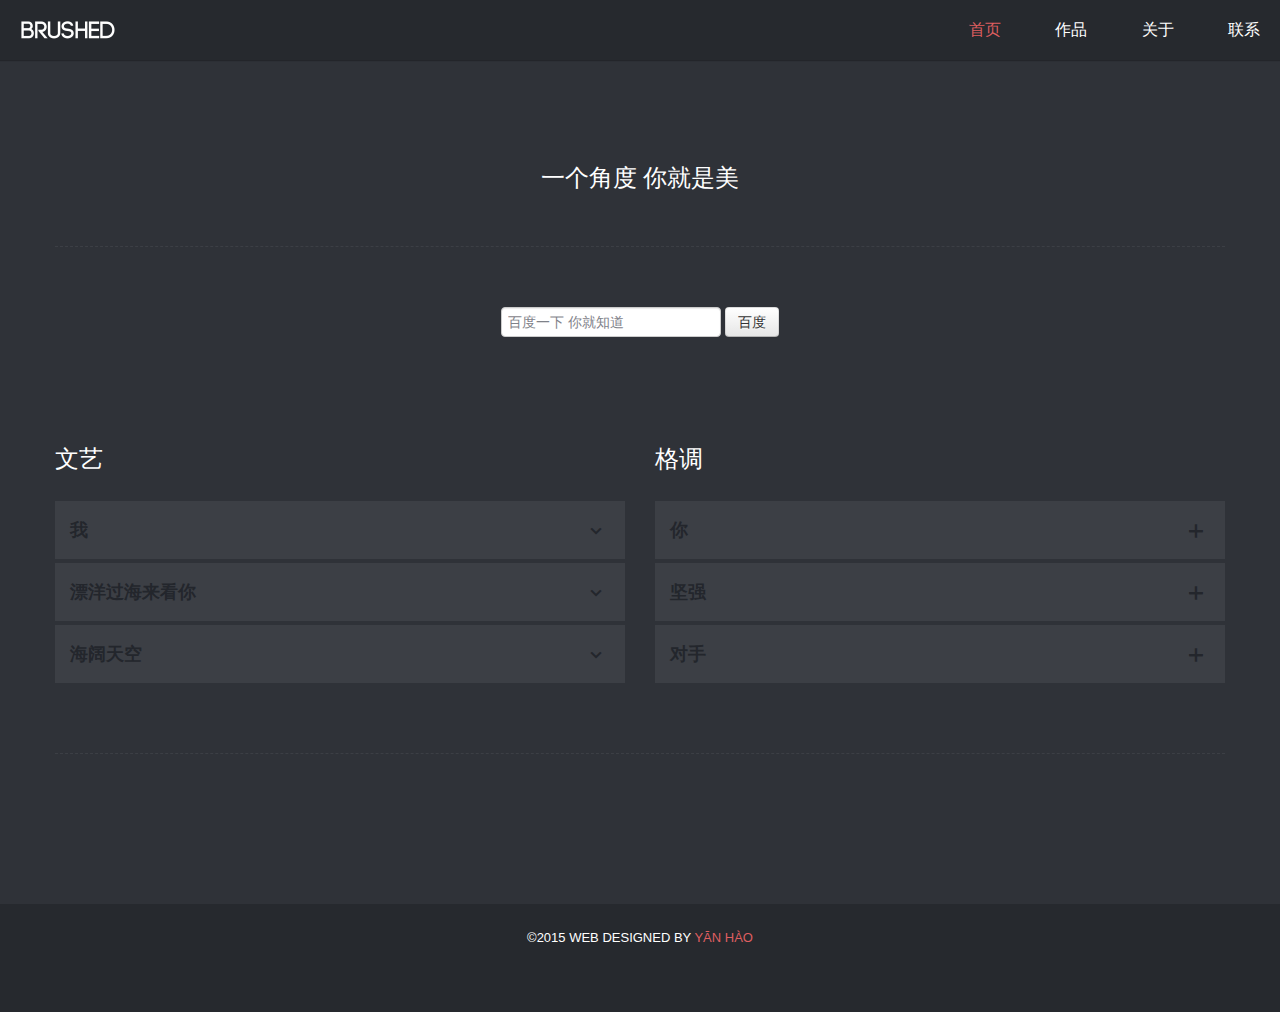
<file: index.html>
<!DOCTYPE html>
<!--[if lt IE 7]><html class="no-js lt-ie9 lt-ie8 lt-ie7" lang="en"> <![endif]-->
<!--[if (IE 7)&!(IEMobile)]><html class="no-js lt-ie9 lt-ie8" lang="en"><![endif]-->
<!--[if (IE 8)&!(IEMobile)]><html class="no-js lt-ie9" lang="en"><![endif]-->
<!--[if (IE 9)]><html class="no-js ie9" lang="en"><![endif]-->
<!--[if gt IE 8]><!-->
<html lang="en-US" ng-app="">
	<!--<![endif]-->

	<head>

		<!-- Meta Tags -->
		<meta http-equiv="Content-Type" content="text/html; charset=UTF-8" />

		<title>Yan Hao Style</title>
		<meta name="baidu-site-verification" content="qQACIOomM3" />
		<meta name="baidu-site-verification" content="0c471eaf771dc5afdf4e391697befbb2" />
		<meta name="keywords" content="yanhao, 鄢浩" />
		<meta name="description" content="yanhao blog, 鄢浩博客, 鄢浩简历" />

		<!-- Mobile Specifics -->
		<meta name="viewport" content="width=device-width, initial-scale=1.0">
		<meta name="HandheldFriendly" content="true" />
		<meta name="MobileOptimized" content="320" />

		<!-- Mobile Internet Explorer ClearType Technology -->
		<!--[if IEMobile]>  <meta http-equiv="cleartype" content="on">  <![endif]-->

		<!-- Bootstrap -->
		<link href="lib/include/css/bootstrap.min.css" rel="stylesheet">

		<!-- Main Style -->
		<link href="lib/include/css/main.css" rel="stylesheet">

		<!-- Supersized -->
		<link href="lib/include/css/supersized.css" rel="stylesheet">
		<link href="lib/include/css/supersized.shutter.css" rel="stylesheet">

		<!-- FancyBox -->
		<link href="lib/include/css/fancybox/jquery.fancybox.css" rel="stylesheet">

		<!-- Font Icons -->
		<link href="lib/include/css/fonts.css" rel="stylesheet">

		<!-- Shortcodes -->
		<link href="lib/include/css/shortcodes.css" rel="stylesheet">

		<!-- Responsive -->
		<link href="lib/include/css/bootstrap-responsive.min.css" rel="stylesheet">
		<link href="lib/include/css/responsive.css" rel="stylesheet">

		<!-- Supersized -->
		<link href="lib/include/css/supersized.css" rel="stylesheet">
		<link href="lib/include/css/supersized.shutter.css" rel="stylesheet">

		<!-- Fav Icon -->
		<link rel="shortcut icon" href="#">

		<link rel="apple-touch-icon" href="#">
		<link rel="apple-touch-icon" sizes="114x114" href="#">
		<link rel="apple-touch-icon" sizes="72x72" href="#">
		<link rel="apple-touch-icon" sizes="144x144" href="#">

		<!-- Modernizr -->
		<script src="lib/include/js/modernizr.js"></script>
		<!--Angular-->
		<script src="lib/script/angular.js"></script>
		
	</head>

	<body>

		<!-- Header -->
		<div ng-include="'head.html'"></div>
		<!-- End Header -->

		<!-- Our Shortcodes Section -->
		<div id="shortcodes" class="page">
			<div class="container">
				<!-- Title Page -->
				<div class="row">
					<div class="span12">
						<div class="title-page">
							<h2 class="title-description">一个角度  你就是美</h2>
							<hr/>
							<!--baidu -->
							
							<form action="http://www.baidu.com/baidu" target="_blank">
								<input name="tn" type="hidden" value="baidu">
								<input class="form-control" type="text" name="word" size="30" placeholder="百度一下 你就知道" style="margin-top: 10px;">
								<input class="btn btn-default" type="submit" value="百度">
							</form>
							
							<!--end baidu-->
						</div>
					</div>
				</div>
				<!-- End Title Page -->
				
				<div class="row">

					<div class="span6">
						<h3 class="spec">文艺</h3>

						<!-- Start Accordion -->
						<div class="accordion" id="accordionArea">
							<div class="accordion-group">
								<div class="accordion-heading accordionize">
									<a class="accordion-toggle" data-toggle="collapse" data-parent="#accordionArea" href="#oneArea">
                              		  我<span class="font-icon-arrow-simple-down"></span>
                            </a>
								</div>
								<div id="oneArea" class="accordion-body collapse">
									<div class="accordion-inner">
										<h5>我就是我 </h5>
										<h5>是颜色不一样的烟火</h5>
										<h5>天空海阔 </h5>
										<h5>要做最坚强的泡沫</h5>
									</div>
								</div>
							</div>

							<div class="accordion-group">
								<div class="accordion-heading accordionize">
									<a class="accordion-toggle" data-toggle="collapse" data-parent="#accordionArea" href="#twoArea">
                            	漂洋过海来看你<span class="font-icon-arrow-simple-down"></span>
                        </a>
								</div>
								<div id="twoArea" class="accordion-body collapse">
									<div class="accordion-inner">
										<h5>为你</h5>
										<h5>我用了半年的积蓄</h5>
										<h5>漂洋过海的来看你</h5>
										<h5>为了这次相聚</h5>
										<h5>我连见面时的呼吸</h5>
										<h5>都曾反复练习</h5>
									</div>
								</div>
							</div>

							<div class="accordion-group">
								<div class="accordion-heading accordionize">
									<a class="accordion-toggle" data-toggle="collapse" data-parent="#accordionArea" href="#threeArea">
                           		 海阔天空<span class="font-icon-arrow-simple-down"></span>
                        </a>
								</div>
								<div id="threeArea" class="accordion-body collapse">
									<div class="accordion-inner">
										<h5>冷漠的人</h5>
										<h5>谢谢你们</h5>
										<h5>曾经看轻我</h5>
										<h5>让我不低头</h5>
										<h5>更精采的活</h5>
									</div>
								</div>
							</div>
						</div>
						<!-- End Accordion -->
					</div>

					<div class="span6">
						<h3 class="spec">格调</h3>

						<!-- Start Toggle -->
						<div class="accordion" id="toggleArea">

							<div class="accordion-group">
								<div class="accordion-heading togglize">
									<a class="accordion-toggle" data-toggle="collapse" data-parent="#" href="#collapseOne">
                                	你<span class="font-icon-plus"></span>
                                <span class="font-icon-minus"></span>
                            </a>
								</div>
								<div id="collapseOne" class="accordion-body collapse">
									<div class="accordion-inner">
										<h5>等待</h5>
										<h5>你的出现</h5>
										<h5>缘分</h5>
										<h5>总会来的</h5>
										<h5>我是浩小乐</h5>
									</div>
								</div>
							</div>

							<div class="accordion-group">
								<div class="accordion-heading togglize">
									<a class="accordion-toggle" data-toggle="collapse" data-parent="#" href="#collapseTwo">
                            	坚强
                            <span class="font-icon-plus"></span>
                            <span class="font-icon-minus"></span>
                        </a>
								</div>
								<div id="collapseTwo" class="accordion-body collapse">
									<div class="accordion-inner">
										<h5>那些</h5>
										<h5>打不死我的</h5>
										<h5>必将</h5>
										<h5>使我更坚强</h5>
										<h5>我是浩小强</h5>
									</div>
								</div>
							</div>

							<div class="accordion-group">
								<div class="accordion-heading togglize">
									<a class="accordion-toggle" data-toggle="collapse" data-parent="#" href="#collapseThird">
                            	对手
                            <span class="font-icon-plus"></span>
                            <span class="font-icon-minus"></span>
                        </a>
								</div>
								<div id="collapseThird" class="accordion-body collapse">
									<div class="accordion-inner">
										<h5>和每一个对手</h5>
										<h5>做最好的朋友</h5>
										<h5>微笑着</h5>
										<h5>超越他</h5>
										<h5>我是浩小越</h5>
									</div>
								</div>
							</div>

						</div>
						<!-- End Toggle -->
					</div>

				</div>

				<div class="row">
					<div class="span12">
						<hr>
					</div>
				</div>

			</div>
		</div>
		<!-- End Shortcodes Section -->

		<!-- Footer -->
		<div ng-include="'foot.html'"></div>

	</body>

</html>
</file>
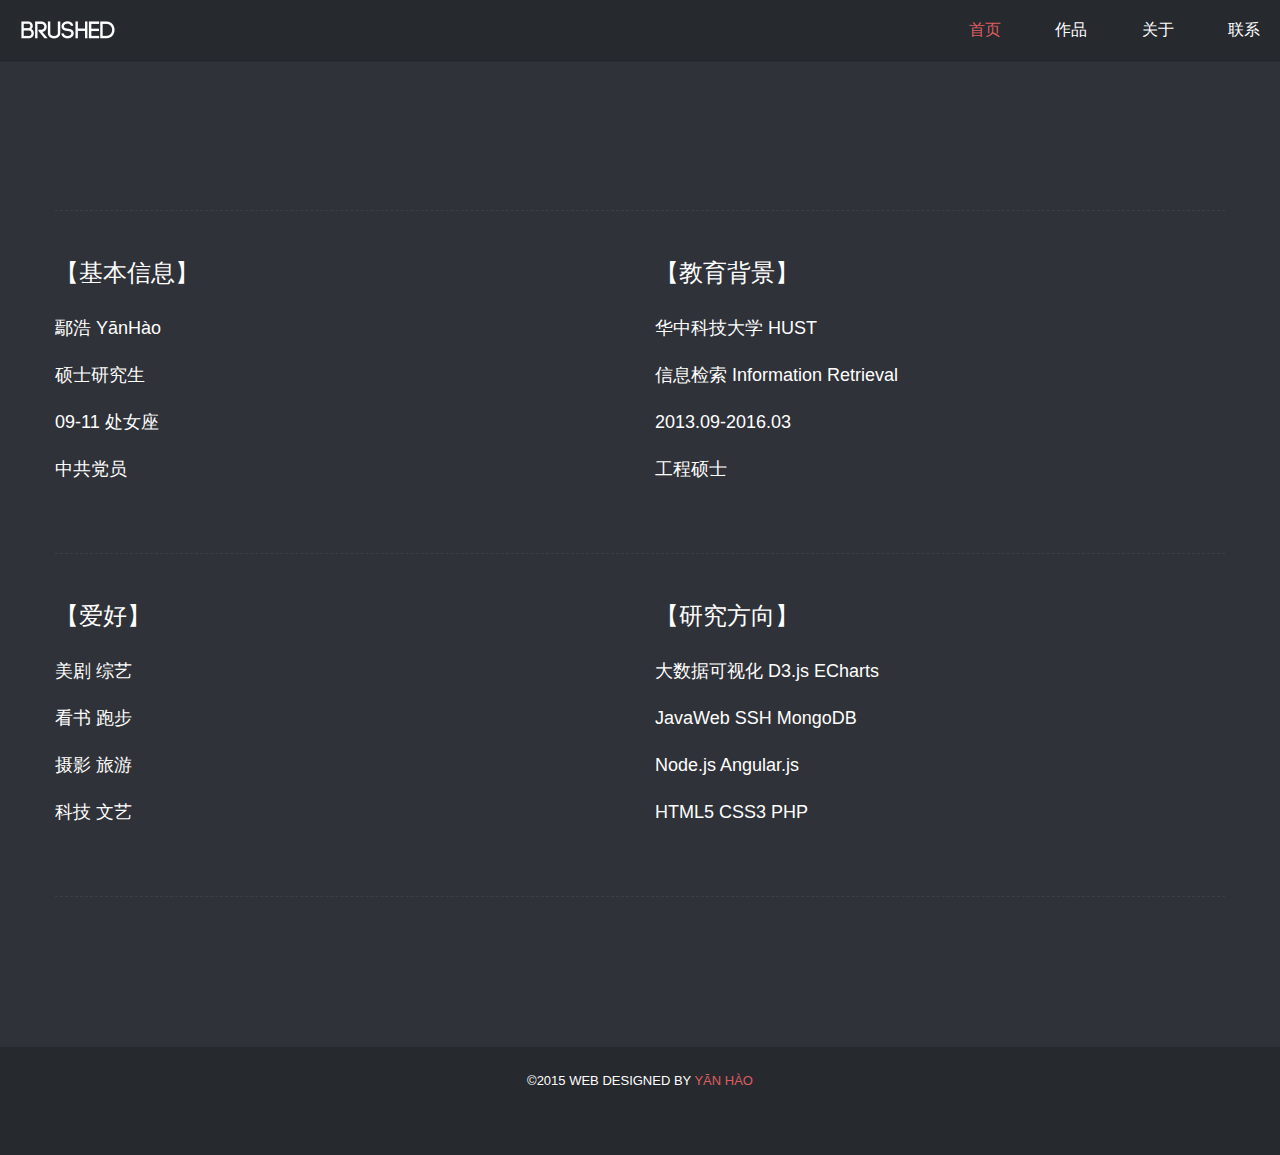
<file: about.html>
<!DOCTYPE html>
<!--[if lt IE 7]><html class="no-js lt-ie9 lt-ie8 lt-ie7" lang="en"> <![endif]-->
<!--[if (IE 7)&!(IEMobile)]><html class="no-js lt-ie9 lt-ie8" lang="en"><![endif]-->
<!--[if (IE 8)&!(IEMobile)]><html class="no-js lt-ie9" lang="en"><![endif]-->
<!--[if (IE 9)]><html class="no-js ie9" lang="en"><![endif]-->
<!--[if gt IE 8]><!-->
<html lang="en-US" ng-app="">
	<!--<![endif]-->

	<head>

		<!-- Meta Tags -->
		<meta http-equiv="Content-Type" content="text/html; charset=UTF-8" />

		<title>Yan Hao Style</title>

		<meta name="keywords" content="yanhao, 鄢浩" />
		<meta name="description" content="yanhao blog, 鄢浩博客, 鄢浩简历" />

		<!-- Mobile Specifics -->
		<meta name="viewport" content="width=device-width, initial-scale=1.0">
		<meta name="HandheldFriendly" content="true" />
		<meta name="MobileOptimized" content="320" />

		<!-- Mobile Internet Explorer ClearType Technology -->
		<!--[if IEMobile]>  <meta http-equiv="cleartype" content="on">  <![endif]-->

		<!-- Bootstrap -->
		<link href="lib/include/css/bootstrap.min.css" rel="stylesheet">

		<!-- Main Style -->
		<link href="lib/include/css/main.css" rel="stylesheet">

		<!-- Supersized -->
		<link href="lib/include/css/supersized.css" rel="stylesheet">
		<link href="lib/include/css/supersized.shutter.css" rel="stylesheet">

		<!-- FancyBox -->
		<link href="lib/include/css/fancybox/jquery.fancybox.css" rel="stylesheet">

		<!-- Font Icons -->
		<link href="lib/include/css/fonts.css" rel="stylesheet">

		<!-- Shortcodes -->
		<link href="lib/include/css/shortcodes.css" rel="stylesheet">

		<!-- Responsive -->
		<link href="lib/include/css/bootstrap-responsive.min.css" rel="stylesheet">
		<link href="lib/include/css/responsive.css" rel="stylesheet">

		<!-- Supersized -->
		<link href="lib/include/css/supersized.css" rel="stylesheet">
		<link href="lib/include/css/supersized.shutter.css" rel="stylesheet">

		<!-- Fav Icon -->
		<link rel="shortcut icon" href="#">

		<link rel="apple-touch-icon" href="#">
		<link rel="apple-touch-icon" sizes="114x114" href="#">
		<link rel="apple-touch-icon" sizes="72x72" href="#">
		<link rel="apple-touch-icon" sizes="144x144" href="#">

		<!-- Modernizr -->
		<script src="lib/include/js/modernizr.js"></script>
		
		<script type="text/javascript" src="lib/script/angular.js" ></script>
	</head>

	<body>

		<!-- Header -->
		<div ng-include="'head.html'"></div>
		<!-- End Header -->

		<!-- Our Shortcodes Section -->
		<div id="shortcodes" class="page">
			<div class="container">

				<div class="row">
					<div class="span12">
						<hr>
					</div>
				</div>

				<!-- Start BlockQuote/Tooltip Section -->
				<div class="row">
					<!-- Start Blockquote -->
					<div class="span6">
						<h3 class="spec">【基本信息】</h3>
						<h5>鄢浩  YānHào</h5>
						<h5>硕士研究生</h5>
						<h5>09-11  处女座</h5>
						<h5>中共党员</h5>
					</div>
					<!-- End Blockquote -->

					<!-- Start Tooltip -->
					<div class="span6">
						<h3 class="spec">【教育背景】</h5>
						<h5>华中科技大学 HUST</h5>
						<h5>信息检索  Information Retrieval</h5>
						<h5>2013.09-2016.03</h5>
						<h5>工程硕士</h5>
					</div>
					<!-- End Tootlip -->
				</div>
				
				<!-- End BlockQuote/Tooltip Section -->
				<div class="row">
					<div class="span12">
						<hr>
					</div>
				</div>
				<!-- Start BlockQuote/Tooltip Section -->
				<div class="row">
					<!-- Start Blockquote -->
					<div class="span6">
						<h3 class="spec">【爱好】</h3>
						<h5>美剧 综艺</h5>
						<h5>看书 跑步</h5>
						<h5>摄影 旅游</h5>
						<h5>科技 文艺</h5>
					</div>
					<!-- End Blockquote -->

					<!-- Start Tooltip -->
					<div class="span6">
						<h3 class="spec">【研究方向】</h5>
						<h5>大数据可视化  D3.js ECharts</h5>
						<h5>JavaWeb SSH MongoDB</h5>
						<h5>Node.js Angular.js</h5>
						<h5>HTML5 CSS3 PHP</h5>
					</div>
					<!-- End Tootlip -->
				</div>
				
				<!-- End BlockQuote/Tooltip Section -->
				
				<div class="row">
					<div class="span12">
						<hr>
					</div>
				</div>
				
				

			</div>
		</div>
		<!-- End Shortcodes Section -->


		<!-- Footer -->
		<div ng-include="'foot.html'"></div>

	</body>

</html>
</file>
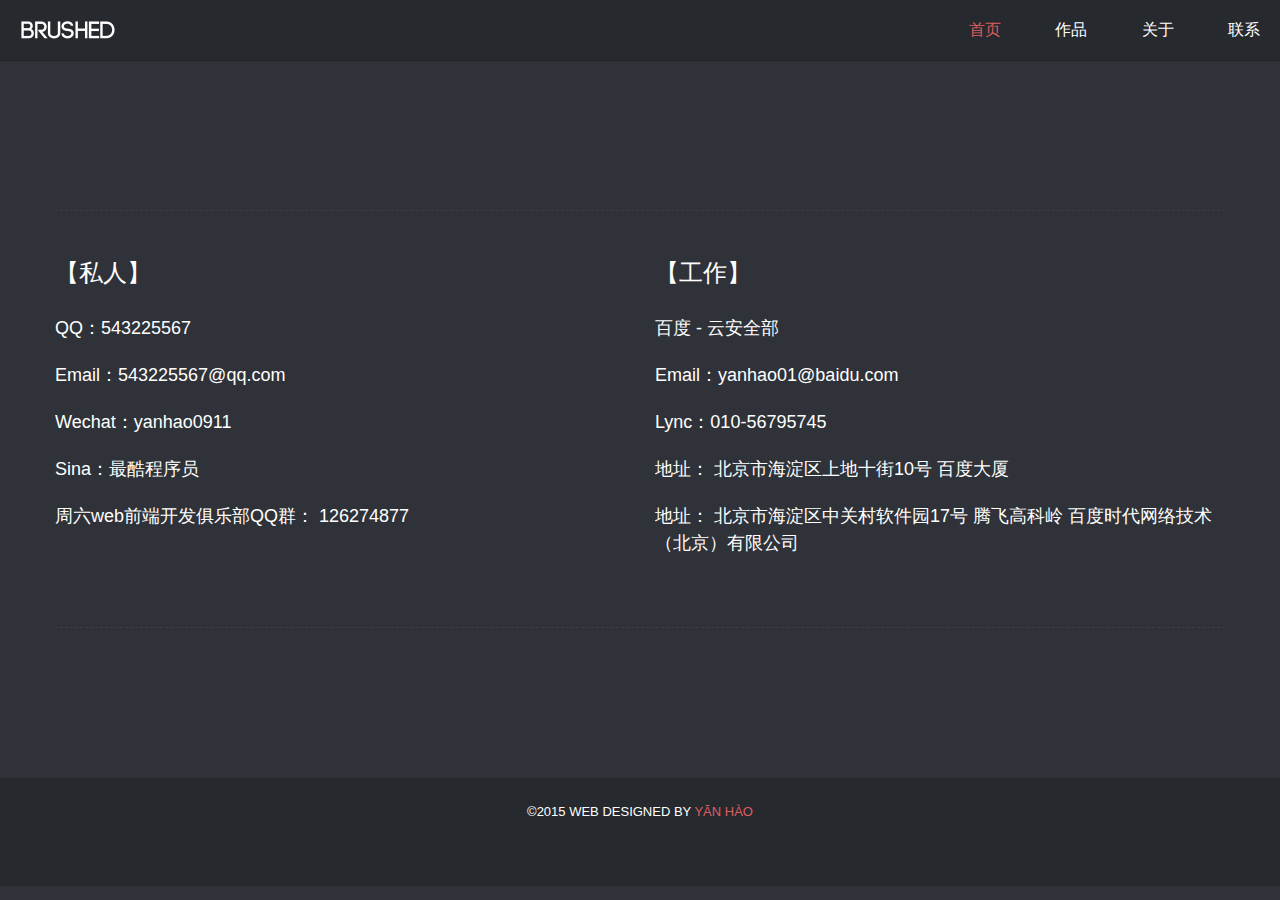
<file: contact.html>
<!DOCTYPE html>
<!--[if lt IE 7]><html class="no-js lt-ie9 lt-ie8 lt-ie7" lang="en"> <![endif]-->
<!--[if (IE 7)&!(IEMobile)]><html class="no-js lt-ie9 lt-ie8" lang="en"><![endif]-->
<!--[if (IE 8)&!(IEMobile)]><html class="no-js lt-ie9" lang="en"><![endif]-->
<!--[if (IE 9)]><html class="no-js ie9" lang="en"><![endif]-->
<!--[if gt IE 8]><!-->
<html lang="en-US" ng-app="">
	<!--<![endif]-->

	<head>

		<!-- Meta Tags -->
		<meta http-equiv="Content-Type" content="text/html; charset=UTF-8" />

		<title>Yan Hao Style</title>

		<meta name="keywords" content="yanhao, 鄢浩" />
		<meta name="description" content="yanhao blog, 鄢浩博客, 鄢浩简历" />

		<!-- Mobile Specifics -->
		<meta name="viewport" content="width=device-width, initial-scale=1.0">
		<meta name="HandheldFriendly" content="true" />
		<meta name="MobileOptimized" content="320" />

		<!-- Mobile Internet Explorer ClearType Technology -->
		<!--[if IEMobile]>  <meta http-equiv="cleartype" content="on">  <![endif]-->

		<!-- Bootstrap -->
		<link href="lib/include/css/bootstrap.min.css" rel="stylesheet">

		<!-- Main Style -->
		<link href="lib/include/css/main.css" rel="stylesheet">

		<!-- Supersized -->
		<link href="lib/include/css/supersized.css" rel="stylesheet">
		<link href="lib/include/css/supersized.shutter.css" rel="stylesheet">

		<!-- FancyBox -->
		<link href="lib/include/css/fancybox/jquery.fancybox.css" rel="stylesheet">

		<!-- Font Icons -->
		<link href="lib/include/css/fonts.css" rel="stylesheet">

		<!-- Shortcodes -->
		<link href="lib/include/css/shortcodes.css" rel="stylesheet">

		<!-- Responsive -->
		<link href="lib/include/css/bootstrap-responsive.min.css" rel="stylesheet">
		<link href="lib/include/css/responsive.css" rel="stylesheet">

		<!-- Supersized -->
		<link href="lib/include/css/supersized.css" rel="stylesheet">
		<link href="lib/include/css/supersized.shutter.css" rel="stylesheet">
		
		<!-- Fav Icon -->
		<link rel="shortcut icon" href="#">

		<link rel="apple-touch-icon" href="#">
		<link rel="apple-touch-icon" sizes="114x114" href="#">
		<link rel="apple-touch-icon" sizes="72x72" href="#">
		<link rel="apple-touch-icon" sizes="144x144" href="#">

		<!-- Modernizr -->
		<script src="lib/include/js/modernizr.js"></script>
		
		<script type="text/javascript" src="lib/script/angular.js" ></script>
		
	</head>

	<body>

		<!-- Header -->
		<div ng-include="'head.html'"></div>
		<!-- End Header -->

		<!-- Our Shortcodes Section -->
		<div id="shortcodes" class="page">
			<div class="container">

				<div class="row">
					<div class="span12">
						<hr>
					</div>
				</div>

				<!-- Start BlockQuote/Tooltip Section -->
				<div class="row">
					<!-- Start Blockquote -->
					<div class="span6">
						<h3 class="spec">【私人】</h3>
						<h5>QQ：543225567</h5>
						<h5>Email：543225567@qq.com</h5>
						<h5>Wechat：yanhao0911</h5>
						<h5>Sina：最酷程序员</h5>
						<h5>周六web前端开发俱乐部QQ群： 126274877</h5>
					</div>
					<!-- End Blockquote -->

					<!-- Start Tooltip -->
					<div class="span6">
						<h3 class="spec">【工作】</h5>
						<h5>百度 - 云安全部</h5>
						<h5>Email：yanhao01@baidu.com</h5>
						<h5>Lync：010-56795745</h5>
						<h5>地址： 北京市海淀区上地十街10号 百度大厦</h5>
						<h5>地址： 北京市海淀区中关村软件园17号 腾飞高科岭 百度时代网络技术（北京）有限公司</h5>
					</div>
					<!-- End Tootlip -->
				</div>
				<!-- End BlockQuote/Tooltip Section -->

				<div class="row">
					<div class="span12">
						<hr>
					</div>
				</div>

			</div>
		</div>
		<!-- End Shortcodes Section -->


		<!-- Footer -->
		<div ng-include="'foot.html'"></div>
	</body>

</html>
</file>
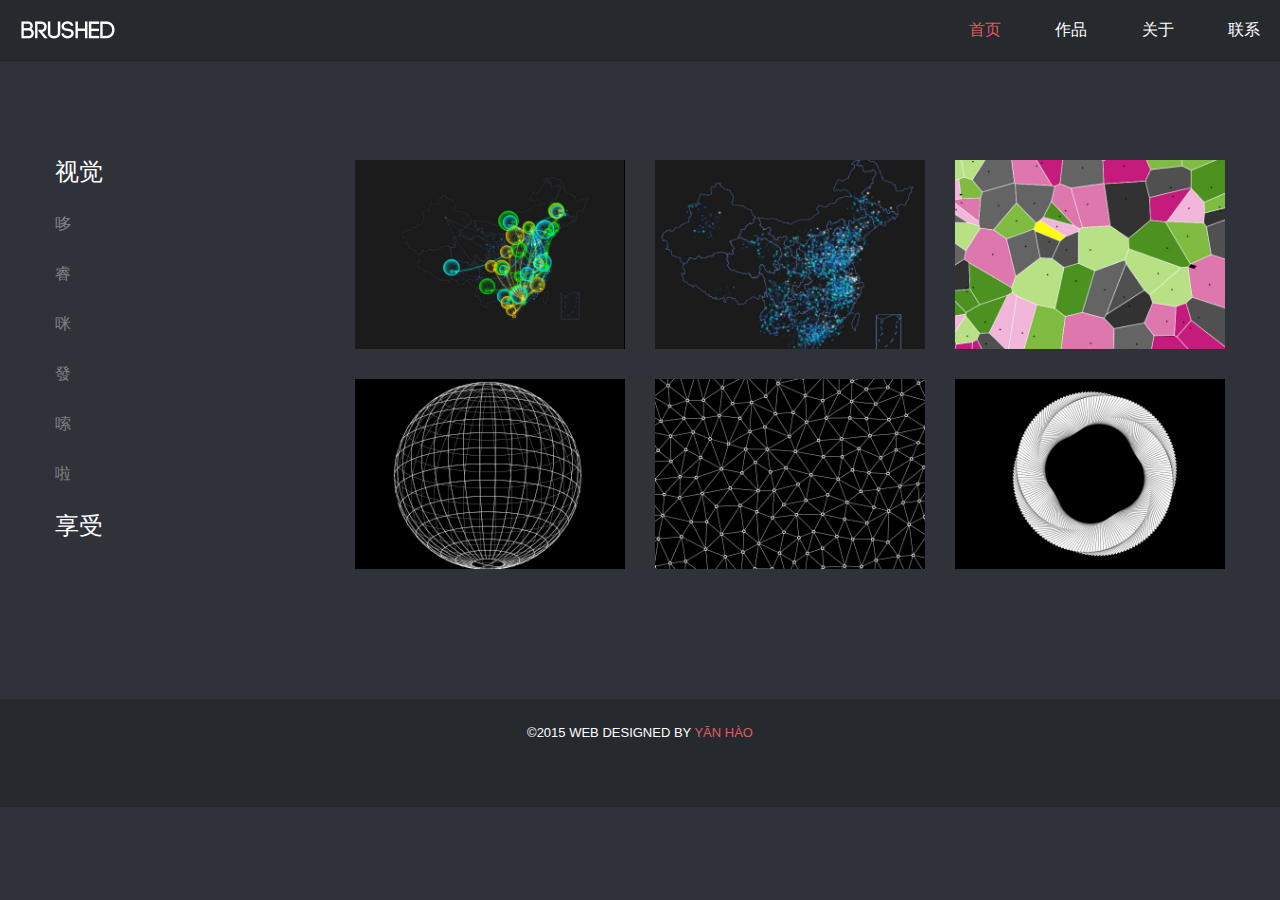
<file: work.html>
<!DOCTYPE html>
<!--[if lt IE 7]><html class="no-js lt-ie9 lt-ie8 lt-ie7" lang="en"> <![endif]-->
<!--[if (IE 7)&!(IEMobile)]><html class="no-js lt-ie9 lt-ie8" lang="en"><![endif]-->
<!--[if (IE 8)&!(IEMobile)]><html class="no-js lt-ie9" lang="en"><![endif]-->
<!--[if (IE 9)]><html class="no-js ie9" lang="en"><![endif]-->
<!--[if gt IE 8]><!-->
<html lang="en-US" ng-app="">
	<!--<![endif]-->

	<head>

		<!-- Meta Tags -->
		<meta http-equiv="Content-Type" content="text/html; charset=UTF-8" />

		<title>Yan Hao Style</title>
		<meta name="keywords" content="yanhao, 鄢浩" />
		<meta name="description" content="yanhao blog, 鄢浩博客, 鄢浩简历" />

		<!-- Mobile Specifics -->
		<meta name="viewport" content="width=device-width, initial-scale=1.0">
		<meta name="HandheldFriendly" content="true" />
		<meta name="MobileOptimized" content="320" />

		<!-- Mobile Internet Explorer ClearType Technology -->
		<!--[if IEMobile]>  <meta http-equiv="cleartype" content="on">  <![endif]-->

		<!-- Bootstrap -->
		<link href="lib/include/css/bootstrap.min.css" rel="stylesheet">

		<!-- Main Style -->
		<link href="lib/include/css/main.css" rel="stylesheet">

		<!-- Supersized -->
		<link href="lib/include/css/supersized.css" rel="stylesheet">
		<link href="lib/include/css/supersized.shutter.css" rel="stylesheet">

		<!-- FancyBox -->
		<link href="lib/include/css/fancybox/jquery.fancybox.css" rel="stylesheet">

		<!-- Font Icons -->
		<link href="lib/include/css/fonts.css" rel="stylesheet">

		<!-- Shortcodes -->
		<link href="lib/include/css/shortcodes.css" rel="stylesheet">

		<!-- Responsive -->
		<link href="lib/include/css/bootstrap-responsive.min.css" rel="stylesheet">
		<link href="lib/include/css/responsive.css" rel="stylesheet">

		<!-- Supersized -->
		<link href="lib/include/css/supersized.css" rel="stylesheet">
		<link href="lib/include/css/supersized.shutter.css" rel="stylesheet">

		<!-- Fav Icon -->
		<link rel="shortcut icon" href="#">

		<link rel="apple-touch-icon" href="#">
		<link rel="apple-touch-icon" sizes="114x114" href="#">
		<link rel="apple-touch-icon" sizes="72x72" href="#">
		<link rel="apple-touch-icon" sizes="144x144" href="#">

		<!-- Modernizr -->
		<script src="lib/include/js/modernizr.js"></script>
		
		<script type="text/javascript" src="lib/script/angular.js" ></script>
		
	</head>

	<body>

		<!-- Header -->
		<div ng-include="'head.html'"></div>
		<!-- End Header -->

		<!-- Our Work Section -->
		<div id="work" class="page">
			<div class="container">

				<!-- Portfolio Projects -->
				<div class="row">
					<div class="span3">
						<!-- Filter -->
						<nav id="options" class="work-nav">
							<ul id="filters" class="option-set" data-option-key="filter">
								<li class="type-work">视觉</li>
								<!--class="selected"-->
								<li><a href="#filter" data-option-value=".chinamap">哆</a>
								</li>
								<li><a href="#filter" data-option-value=".bigdata">睿</a>
								</li>
								<li><a href="#filter" data-option-value=".voronoi">咪</a>
								</li>
								<li><a href="#filter" data-option-value=".globe">發</a>
								</li>
								<li><a href="#filter" data-option-value=".force">嗦</a>
								</li>
								<li><a href="#filter" data-option-value=".circle">啦</a>
								</li>
								<li class="type-work">享受</li>
							</ul>
						</nav>
						<!-- End Filter -->
					</div>

					<div class="span9">
						<div class="row">
							<section id="projects">
								<ul id="thumbs">

									<!-- Item Project and Filter Name -->
									<li class="item-thumbs span3 chinamap">
										<!-- Fancybox - Gallery Enabled - Title - Full Image -->
										<a class="hover-wrap fancybox" data-fancybox-group="gallery" title="China" href="work/echarts/china.html">
											<span class="overlay-img"></span>
											<span class="overlay-img-thumb font-icon-plus"></span>
										</a>
										<!-- Thumb Image and Description -->
										<img src="img/chinamap.jpg" alt="China Map">
									</li>
									<!-- End Item Project -->

									<!-- Item Project and Filter Name -->
									<li class="item-thumbs span3 bigdata">
										<!-- Fancybox - Gallery Enabled - Title - Full Image -->
										<a class="hover-wrap fancybox" data-fancybox-group="gallery" title="Big Data" href="work/echarts/bigdata.html">
											<span class="overlay-img"></span>
											<span class="overlay-img-thumb font-icon-plus"></span>
										</a>
										<!-- Thumb Image and Description -->
										<img src="img/bigdata.jpg" alt="Big Data">
									</li>
									<!-- End Item Project -->

									<!-- Item Project and Filter Name -->
									<li class="item-thumbs span3 voronoi">
										<!-- Fancybox - Gallery Enabled - Title - Full Image -->
										<a class="hover-wrap fancybox" data-fancybox-group="gallery" title="Voronoi" href="work/d3js/voronoi.html">
											<span class="overlay-img"></span>
											<span class="overlay-img-thumb font-icon-plus"></span>
										</a>
										<!-- Thumb Image and Description -->
										<img src="img/voronoi.jpg" alt="Voronoi">
									</li>
									<!-- End Item Project -->

									<!-- Item Project and Filter Name -->
									<li class="item-thumbs span3 globe">
										<!-- Fancybox - Gallery Enabled - Title - Full Image -->
										<a class="hover-wrap fancybox" data-fancybox-group="gallery" title="The Globe" href="work/d3js/globe.html">
											<span class="overlay-img"></span>
											<span class="overlay-img-thumb font-icon-plus"></span>
										</a>
										<!-- Thumb Image and Description -->
										<img src="img/globe.jpg" alt="Globe">
									</li>
									<!-- End Item Project -->

									<!-- Item Project and Filter Name -->
									<li class="item-thumbs span3 force">
										<!-- Fancybox - Gallery Enabled - Title - Full Image -->
										<a class="hover-wrap fancybox" data-fancybox-group="gallery" title="Force" href="work/d3js/force.html">
											<span class="overlay-img"></span>
											<span class="overlay-img-thumb font-icon-plus"></span>
										</a>
										<!-- Thumb Image and Description -->
										<img src="img/force.jpg" alt="Force">
									</li>
									<!-- End Item Project -->

									<!-- Item Project and Filter Name -->
									<li class="item-thumbs span3 circle">
										<!-- Fancybox - Gallery Enabled - Title - Full Image -->
										<a class="hover-wrap fancybox" data-fancybox-group="gallery" title="Circle" href="work/d3js/circle.html">
											<span class="overlay-img"></span>
											<span class="overlay-img-thumb font-icon-plus"></span>
										</a>
										<!-- Thumb Image and Description -->
										<img src="img/circle.jpg" alt="Circle">
									</li>
									<!-- End Item Project -->
								</ul>
							</section>

						</div>
					</div>
				</div>
				<!-- End Portfolio Projects -->
			</div>
		</div>
		<!-- End Our Work Section -->

		<!-- Footer -->
		<div ng-include="'foot.html'"></div>

	</body>

</html>
</file>
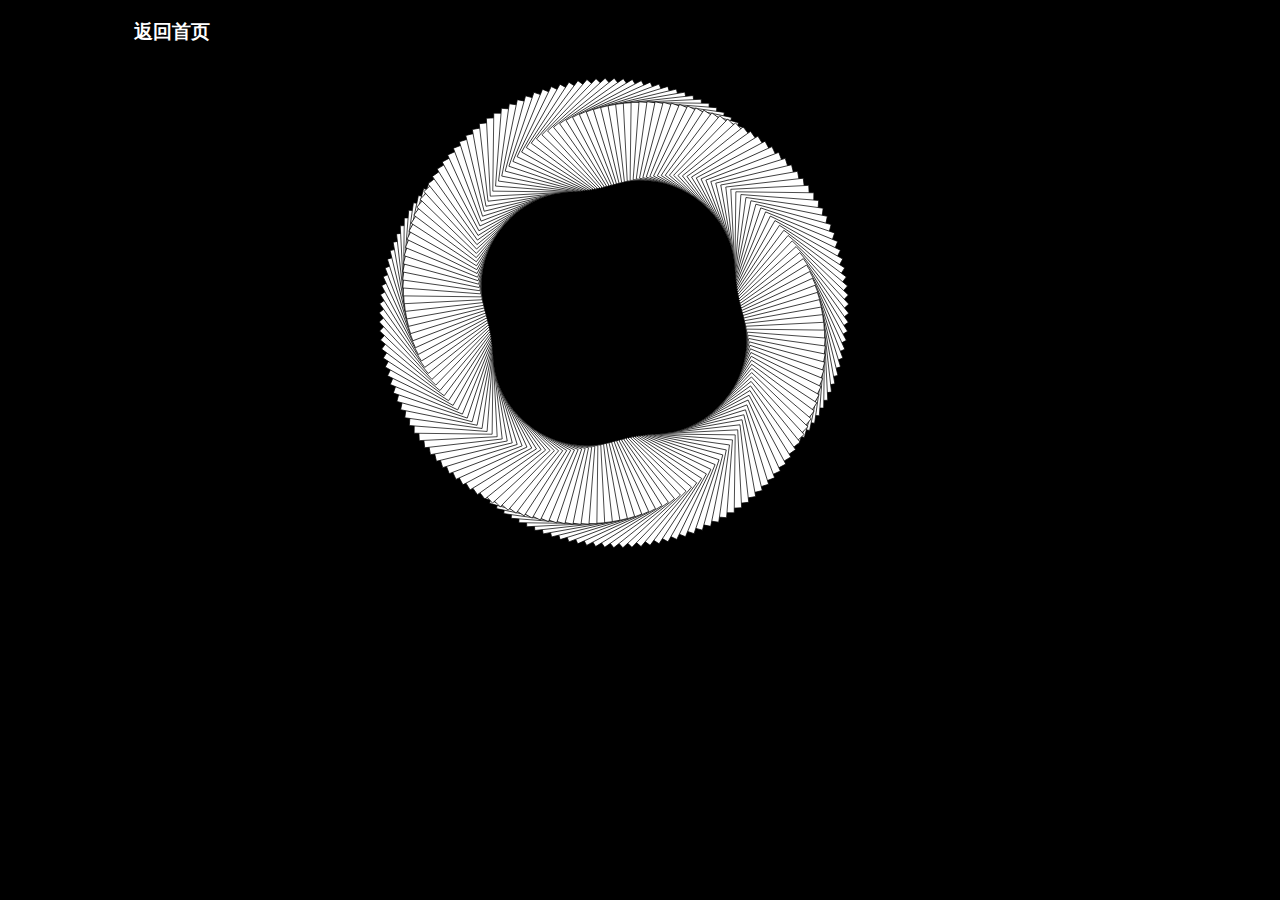
<file: work/d3js/circle.html>
<!DOCTYPE html>
<html>

	<head>
		<meta charset="utf-8">
		<title>Circle</title>
		<link rel="stylesheet" href="css/voronoi.css" />
		<style>
			rect {
				fill: #fff;
				stroke: #000;
				stroke-width: .7px;
			}
		</style>
	</head>

	<body>
		<div>
			<div class="voronoi">
				<h3><a href="../../index.html">返回首页</a></h3>
			</div>
			<div id="voronoi">
				<svg width="960" height="500">
					<defs>
						<clipPath id="clip-upper">
							<rect width="960" height="250" x="-480" y="-250"></rect>
						</clipPath>
						<clipPath id="clip-lower">
							<rect width="960" height="250" x="-480" y="0"></rect>
						</clipPath>
					</defs>
					<g clip-path="url(#clip-upper)" transform="translate(480,250)"></g>
					<g clip-path="url(#clip-lower)" transform="translate(480,250)"></g>
				</svg>
			</div>
		</div>

	</body>
	<script type="text/javascript" src="../../lib/script/jquery.js"></script>
	<script type="text/javascript" src="../../lib/script/d3.js"></script>
	<script type="text/javascript" src="js/circle.js"></script>

</html>
</file>
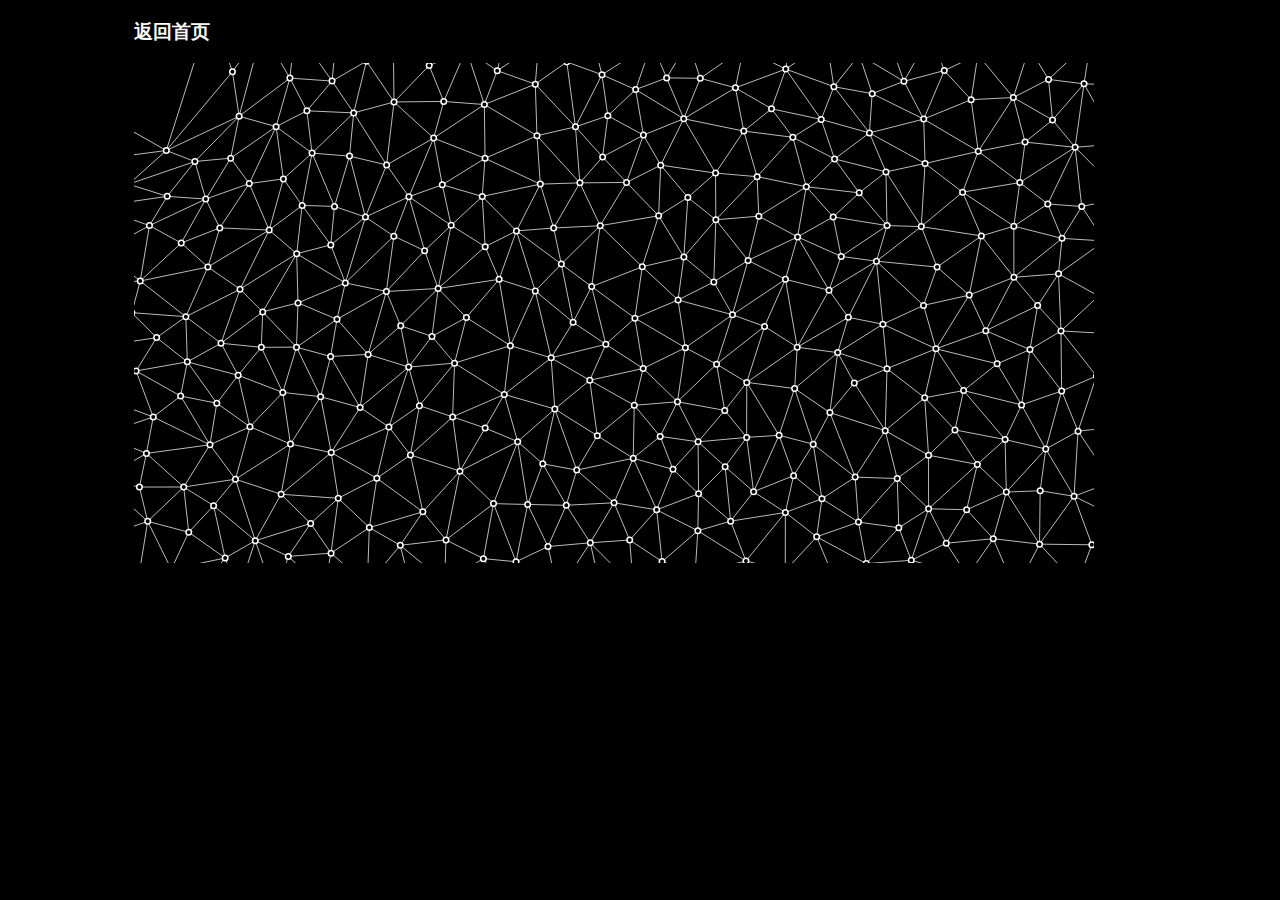
<file: work/d3js/force.html>
<!DOCTYPE html>
<html>
	<head>
		<meta charset="utf-8">
		<title>Force</title>
		<link rel="stylesheet" href="css/voronoi.css" />
	</head>
	<body>
		<div>
			<div class="voronoi"><h3><a href="../../index.html">返回首页</a></h3></div>
			<div id="voronoi"></div>
		</div>
		
	</body>
	<script type="text/javascript" src="../../lib/script/jquery.js" ></script>
	<script type="text/javascript" src="../../lib/script/d3.js"></script>
	<script type="text/javascript" src="js/force.js" ></script>
</html>
</file>
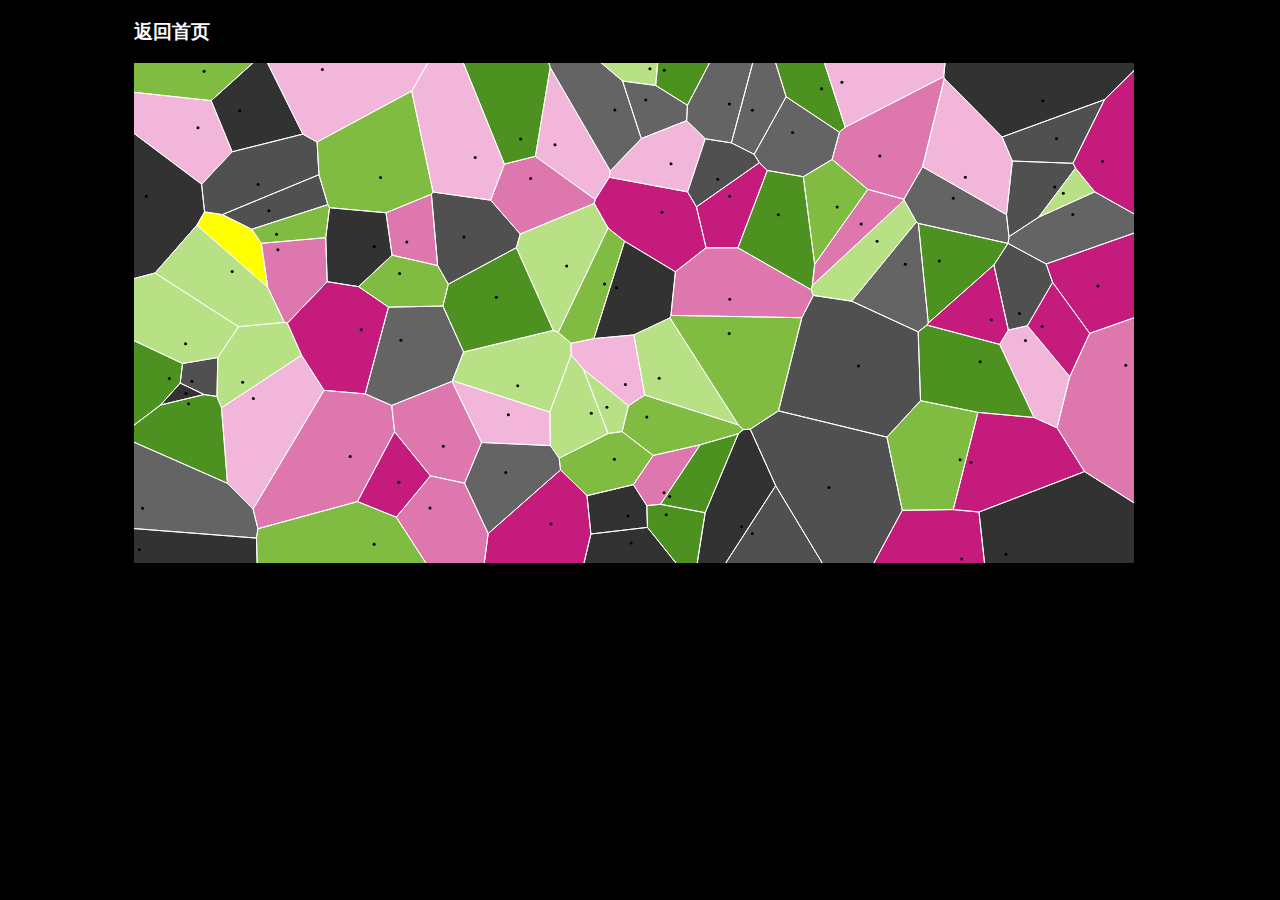
<file: work/d3js/voronoi.html>
<!DOCTYPE html>
<html>
	<head>
		<meta charset="utf-8">
		<title>Voronoi</title>
		<link rel="stylesheet" href="css/voronoi.css" />
	</head>
	<body>
		<div>
			<div class="voronoi"><h3><a href="../../index.html">返回首页</a></h3></div>
			<div id="voronoi"></div>
		</div>
		
	</body>
	<script type="text/javascript" src="../../lib/script/jquery.js" ></script>
	<script type="text/javascript" src="../../lib/script/d3.js"></script>
	<script type="text/javascript" src="js/voronoi.js" ></script>
</html>
</file>
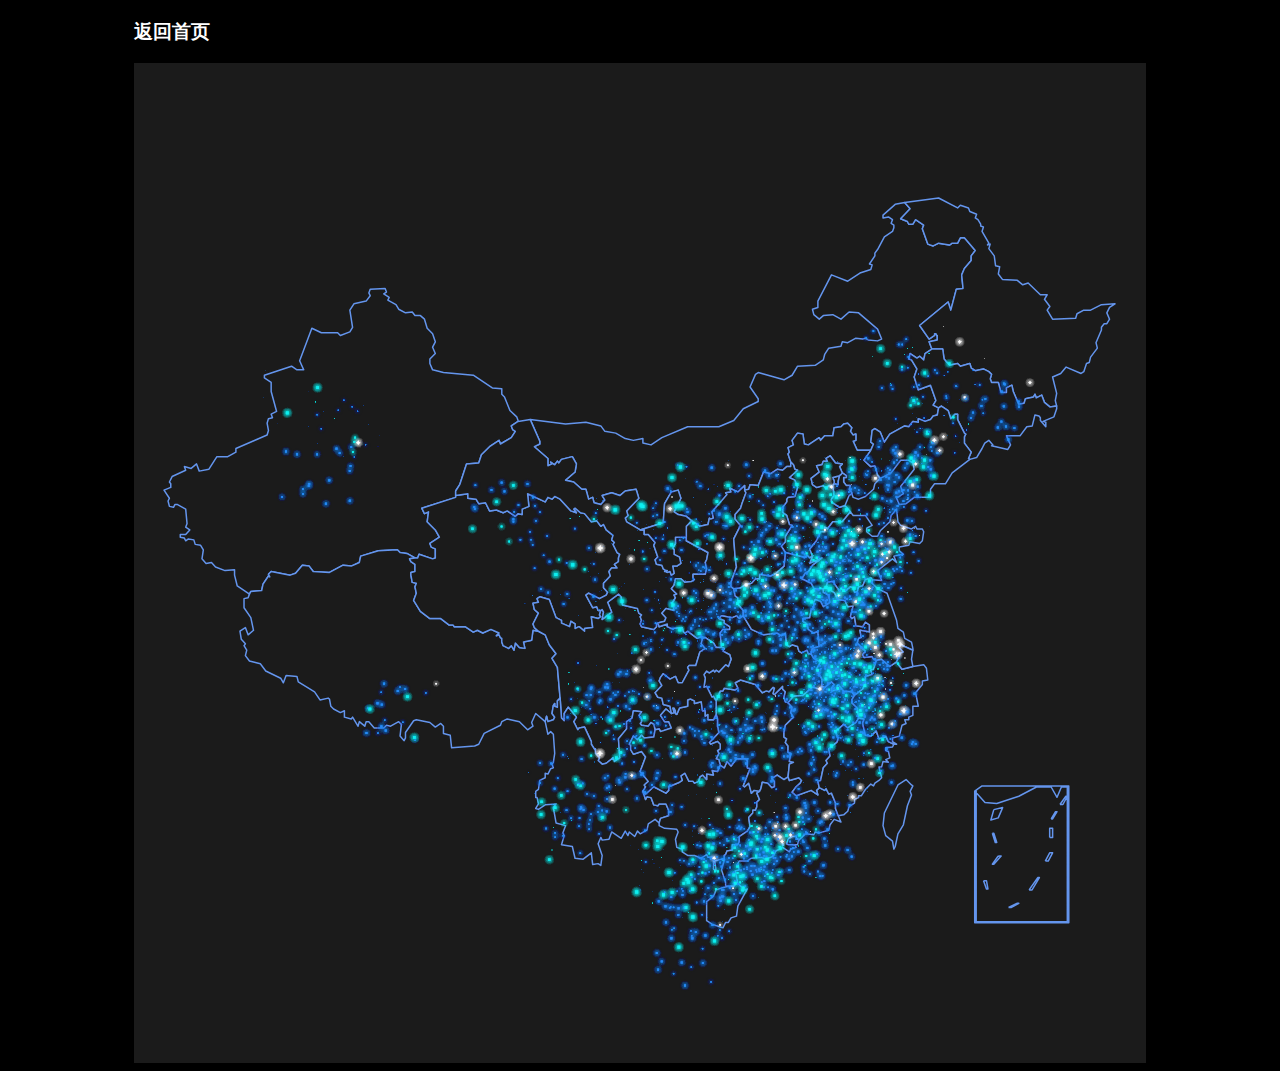
<file: work/echarts/bigdata.html>
<!DOCTYPE html>
<html>
	<head>
		<meta charset="utf-8">
		<title>china big data</title>
		<link rel="stylesheet" href="css/china.css" />
	</head>
	<body>
		<div>
			<div class="chinamap"><h3><a href="../../index.html">返回首页</a></h3></div>
			<div id="chinamap"></div>
		</div>
		
	</body>
	<script type="text/javascript" src="../../lib/script/jquery.js" ></script>
	<script type="text/javascript" src="../../lib/script/echarts-all.js" ></script>
	<script type="text/javascript" src="js/bigdata.js" ></script>
</html>
</file>
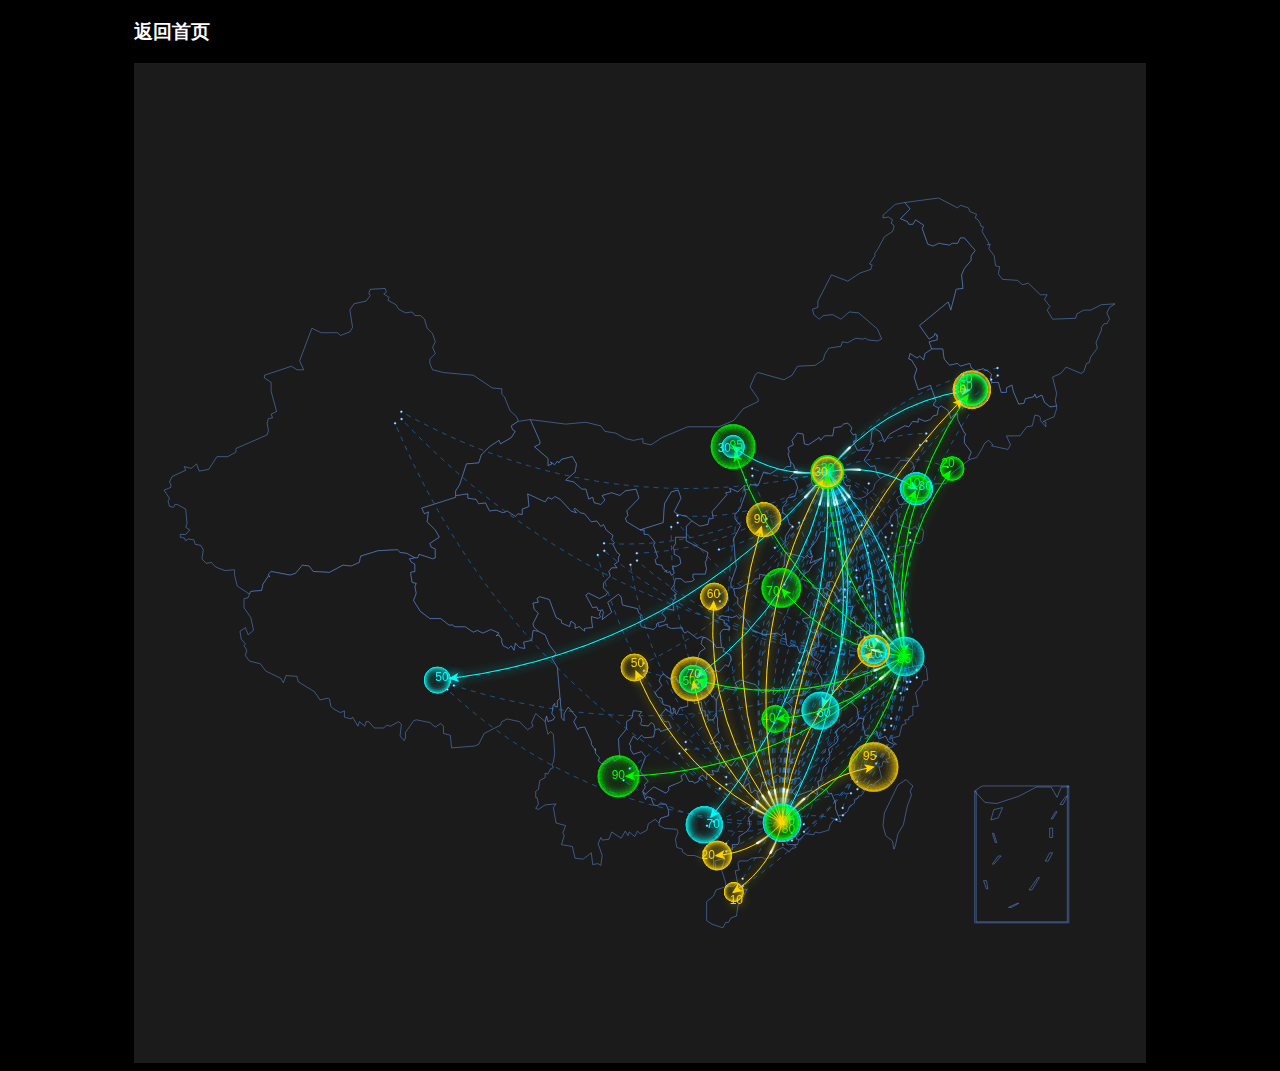
<file: work/echarts/china.html>
<!DOCTYPE html>
<html>
	<head>
		<meta charset="utf-8">
		<title>china map</title>
		<link rel="stylesheet" href="css/china.css" />
	</head>
	<body>
		<div>
			<div class="chinamap"><h3><a href="../../index.html">返回首页</a></h3></div>
			<div id="chinamap"></div>
		</div>
		
	</body>
	<script type="text/javascript" src="../../lib/script/jquery.js" ></script>
	<script type="text/javascript" src="../../lib/script/echarts-all.js" ></script>
	<script type="text/javascript" src="js/china.js" ></script>
</html>
</file>
<file: lib/include/css/main.css>
/*
Theme Name: Brushed 
Theme URI: http://www.themes.alessioatzeni.com/html/brushed/
Author: Alessio Atzeni
Author URI: http://www.alessioatzeni.com
Description: Personal Website and Portfolio of Alessio Atzeni
Version: 1.0
*/


/* ==================================================
   Basic Styles
================================================== */

html, body {
	height: 100%;
}

html, hmtl a{
	width:100%;
	font-size: 100%; 
	-webkit-text-size-adjust: 100%; 
	-ms-text-size-adjust: 100%;
}

body{
	background:#2F3238;
	color:#7F8289;
	font-weight:300;
	font-size:16px;
	font-family: 'Titillium Web', sans-serif;
	line-height:28px;
}


a{
	color:#DE5E60;
	text-decoration: none;
	cursor: pointer;
	
	-webkit-transition: color 0.1s linear 0s;	
	   -moz-transition: color 0.1s linear 0s;
		 -o-transition: color 0.1s linear 0s;
		    transition: color 0.1s linear 0s;
}

a:hover,
a:active,
a:focus{
	outline: 0;
	color:#FFFFFF;
	text-decoration:none;
}

a img {
	border: none;
}

a > img {
	vertical-align: bottom;	
}

img {
	max-width: none;	
}

strong {
  	font-weight: 500;
}

p {
	margin: 0 0 30px;
}

hr {
	border-style: dashed;
	border-color: #3C3F45;
	border-bottom: none;
	border-left: none;
	border-right: none;
	margin: 50px 0;	
}

.align_left{
	float:left;
	margin:0 25px 0 0px!important;
}

.align_right{
	float:right;
	margin:0 0 0 25px!important;
}

.text_align_left {
	text-align: left;
}

.text_align_center {
	text-align: center;
}

.text_align_right {
	text-align: right;	
}

.color-text {
    color: #DE5E60;
}

.through{
	text-decoration:line-through;
}

input, button, select, textarea {
	font-weight: 300;
	font-family: 'Titillium Web', sans-serif;
	outline: 0;
}

input:focus, 
textarea:focus,
input[type="text"]:focus {
	outline: 0;
}

input:-moz-placeholder,
textarea:-moz-placeholder {
  color: #7F8289;
}

input:-ms-input-placeholder,
textarea:-ms-input-placeholder {
  color: #7F8289;
}

input::-webkit-input-placeholder,
textarea::-webkit-input-placeholder {
  color: #7F8289;
}

/* ==================================================
   Code and Pre
================================================== */

code,
pre {
  	padding: 0 3px 2px;
  	-webkit-border-radius: 3px;
       -moz-border-radius: 3px;
            border-radius: 3px;
  	color: #232527;
  	font-size: 12px;
  	font-family: Monaco, Menlo, Consolas, "Courier New", monospace;
}

code {
  	padding: 2px 4px;
  	border: 1px solid #dde4e9;
  	background-color: #F6F6F6;
  	color: #232527;
  	white-space: nowrap;
}

pre {
  	display: block;
  	margin: 70px 50px;
  	padding: 30px;
  	border: 1px solid #dde4e9;
  	-webkit-border-radius: 4px;
       -moz-border-radius: 4px;
            border-radius: 4px;
  	background-color: #FCFCFC;
  	white-space: pre;
  	white-space: pre-wrap;
  	word-wrap: break-word;
  	word-break: break-all;
  	font-size: 12px;
  	line-height: 20px;
}

pre code {
  	padding: 0;
  	border: 0;
  	background-color: transparent;
  	color: inherit;
  	white-space: pre;
  	white-space: pre-wrap;
}

.pre-scrollable {
  	overflow-y: scroll;
  	max-height: 340px;
}

/* ==================================================
   Typography
================================================== */

h1,
h2,
h3,
h4,
h5,
h6{
	margin:0 0 20px 0;
	color:#FFFFFF;
	font-weight:300;
	font-family: 'Titillium Web', sans-serif;
	line-height:1.5em;
}

h1{
	font-size:48px;
}

h2{
	font-size:36px;
}

h3{
	font-size:24px;
}

h4{
	font-size:20px;
}

h5{
	font-size:18px;
}

h6{
	font-size:16px;
}

h3.spec {
	color: #FFFFFF;
    font-size: 24px;
    font-weight: 300;
    line-height: 1em;
    margin-bottom: 30px;
    text-transform: uppercase;
}


/* ==================================================
   Margin Bottom Sets
================================================== */

.margin-0{
	margin-bottom:0 !important;
}

.margin-10{
	margin-bottom:10px !important;
}

.margin-15{
	margin-bottom:15px !important;
}

.margin-20{
	margin-bottom:20px !important;
}

.margin-30{
	margin-bottom:30px !important;
}

.margin-40{
	margin-bottom:40px !important;
}

.margin-50{
	margin-bottom:50px !important;
}

.margin-60{
	margin-bottom:60px !important;
}

.margin-70{
	margin-bottom:70px !important;
}

.margin-80{
	margin-bottom:80px !important;
}

/* ==================================================
   Home Slider
================================================== */

#home-slider {
	position: relative;
	overflow: hidden;
	height: 100%;
}

#home-slider .overlay { 
	position: absolute;
	width: 100%;
	height: 100%;
	background: #26292E;
	opacity: 0.7;
	filter: alpha(opacity=70);
	z-index: 0;
}

#home-slider .slider-text {
	position: absolute;
	left: 50%;
	top: 50%;
	margin: -150px 0 0 -585px;
	width: 1170px;
	height: 250px;
	text-align: center;
	z-index: 2;	
}

#home-slider #slidecaption {
	width: 100%;
	line-height: 250px;
	margin: 0;
	text-align: center;
	text-shadow: none;	
}

#home-slider .slide-content {
	font-size: 60px;
	color: #FFFFFF;
	letter-spacing: -3px;
	text-transform: uppercase;	
}

#home-slider .control-nav {
	position: absolute;
	width: 100%;
	background: #2F3238;
	height: 50px;
	bottom: 0;
	z-index: 2;
}

#home-slider #nextslide,
#home-slider #prevslide {
	background-image: none;
	background-color: #26292E;
	display: inline-block;
	margin: 0;
	position: relative;
	top: 0;
	left: 0;
	right: 0;
	width: 50px;
	height: 50px;
	opacity: 1;
	filter: alpha(opacity=100);
	
	-webkit-transition: background 0.1s linear 0s;	
	   -moz-transition: background 0.1s linear 0s;
		 -o-transition: background 0.1s linear 0s;
		    transition: background 0.1s linear 0s;
}

#home-slider #nextslide {
	margin-left: -3px;	
}

#home-slider #nextsection {
	float:right;
}

#home-slider #nextslide:hover,
#home-slider #prevslide:hover {
	background-color:#DE5E60;
}

#home-slider #nextslide i,
#home-slider #prevslide i {
	font-size: 16px;
	color: #FFFFFF;
	position: absolute;
	left: 50%;
	top: 50%;
	margin-top: -7px;
	line-height: 1em;
}

#home-slider #nextslide i {
	margin-left: -8px;	
}

#home-slider #prevslide i {
	margin-left: -9px;	
}

#home-slider ul#slide-list {
	top: 50%;
	padding: 0;
	margin:-6px 0 0 0;	
}

#home-slider ul#slide-list li {
	margin-right: 12px;
}

#home-slider ul#slide-list li:last-child {
	margin-right: 0;	
}

#home-slider ul#slide-list li a {
	background-color: #6E7074;
	background-image: none;
	width: 12px;
	height: 12px;
	
	-webkit-border-radius: 999px;
	-moz-border-radius: 999px;
	border-radius: 999px;	
	
	-webkit-transition: background 0.1s linear 0s;	
	   -moz-transition: background 0.1s linear 0s;
		 -o-transition: background 0.1s linear 0s;
		    transition: background 0.1s linear 0s;
}

#home-slider ul#slide-list li a:hover {
	background-color: #FFFFFF;	
}

#home-slider ul#slide-list li.current-slide a,
#home-slider ul#slide-list li.current-slide a:hover {
	background-color:#DE5E60;
}

#home-slider #nextsection {
	background-color: #26292E;
	margin: 0;
	position: relative;
	float:right;
	width: 50px;
	height: 50px;
	
	-webkit-transition: background 0.1s linear 0s;	
	   -moz-transition: background 0.1s linear 0s;
		 -o-transition: background 0.1s linear 0s;
		    transition: background 0.1s linear 0s;
}

#home-slider #nextsection:hover {
	background-color:#DE5E60;
}

#home-slider #nextsection i {
	font-size: 16px;
	color: #FFFFFF;
	position: absolute;
	left: 50%;
	top: 50%;
	margin-top: -7px;
	line-height: 1em;
}

#home-slider #nextsection i {
	margin-left: -7px;	
}


/* ==================================================
   Header
================================================== */

header {
	width: 100%;
	z-index: 99;
}

header .sticky-nav {
	position: relative;
	width: 100%;
	height: 60px;
	background: #26292E;
	z-index: 1001;
	
	-webkit-box-shadow: 0 1px 1px rgba(0, 0, 0, 0.25);
	-moz-box-shadow: 0 1px 1px rgba(0, 0, 0, 0.25);
	box-shadow: 0 1px 1px rgba(0, 0, 0, 0.25);
}

header .sticky-nav.stuck {
	position: fixed;
	top: 0;
	left: 0;
	z-index: 1001;
}

header #logo {
	color: #FFFFFF;
	float: left;
	padding: 15px 0;
	margin-left: 20px;
}

header #logo a {
	background: url(../img/logo.png) no-repeat;
	width: 96px;
	height: 30px;
	text-indent: -9999px;
	display: block;
	opacity: 1;
	filter: alpha(opacity=100);
	
	-webkit-transition: opacity 0.25s ease-in-out 0s;	
	   -moz-transition: opacity 0.25s ease-in-out 0s;
		 -o-transition: opacity 0.25s ease-in-out 0s;
		    transition: opacity 0.25s ease-in-out 0s;	
}

header #logo a:hover {
	opacity: 0.65;
	filter: alpha(opacity=65);	
}

nav#menu {
	float: right;
	margin-right: 20px;
}

nav#menu #menu-nav {
	margin: 0;
	padding: 0;	
}

nav#menu #menu-nav li {
	list-style: none;
	display: inline-block;
	margin-left: 50px;	
}

nav#menu #menu-nav li:first-child {
	margin-left: 0;	
}

nav#menu #menu-nav li a {
	color: #FFFFFF;
	font-size: 16px;
	font-weight: 300;
	line-height: 60px;
	display: block;
	text-transform: uppercase;
}

nav#menu #menu-nav li.current a,
nav#menu #menu-nav li a:hover {
	color: #DE5E60;
}


/* ==================================================
   Mobile Navigation
================================================== */

#mobile-nav {
	display: none;	
}

.menu-nav {
	background:url(../img/menu-mobile.png) 0 0 no-repeat;
	width: 16px;
	height: 16px;
	display: block;
	margin: 22px 0 0 0;
	
	-webkit-transform: rotate(0deg);
	   -moz-transform: rotate(0deg);
		-ms-transform: rotate(0deg);
		 -o-transform: rotate(0deg);
			transform: rotate(0deg);
	
	-webkit-transition: -webkit-transform 250ms ease-out 0s;	
	   -moz-transition: -moz-transform 250ms ease-out 0s;
		 -o-transition: -o-transform 250ms ease-out 0s;
		    transition: transform 250ms ease-out 0s;
}

.menu-nav.open {
	background-position: 0 -16px;
		  
	-webkit-transform: rotate(-180deg);
	   -moz-transform: rotate(-180deg);
		-ms-transform: rotate(-180deg);
		 -o-transform: rotate(-180deg);
			transform: rotate(-180deg);
	
	-webkit-transition: -webkit-transform 250ms ease-out 0s;	
	   -moz-transition: -moz-transform 250ms ease-out 0s;
		 -o-transition: -o-transform 250ms ease-out 0s;
		    transition: transform 250ms ease-out 0s;	
}

#navigation-mobile {
	display: none;
	text-align: center;
	width: 100%;
	background: #26292E;	
	border-bottom: 1px solid #2F3238;
	position: relative;
	float: left;
	z-index: 9999;
}

#navigation-mobile li {
	list-style: none;
	border-top: 1px solid #2F3238;
}

#navigation-mobile li a{
	display: block;
	font-size: 16px;
	text-transform: uppercase;
	padding: 20px 0;
}


/* ==================================================
   Section Page
================================================== */

.page {
	background: #2F3238;
	padding: 100px 0;
	position: relative;
	z-index: 99;
}

.page-alternate {
	background: #26292E;
	padding: 100px 0;
	position: relative;
	z-index: 99;
}

.title-page {
	text-align: center;
	margin-bottom: 100px;	
}

.title-page .title {
	font-size: 48px;
	margin: 0 0 10px 0
}

.title-page .title-description {
	font-size: 24px;
	font-weight: 200;
	margin: 0;
}

/* ==================================================
   Section Portfolio
================================================== */

.type-work {
	color: #FFFFFF;
	font-size: 24px;
	font-weight: 300;
	margin-bottom: 30px;
	line-height: 1em;
	text-transform: uppercase;
}

.work-nav #filters {
	margin: 0;
	padding: 0;
	list-style: none;
}

.work-nav #filters li {
	margin: 0 0 30px 0;
	padding: 0;
}

.work-nav #filters li a {
	color: #7F8289;
	font-size: 16px;
	display: block;	
}

.work-nav #filters li a:hover {
	color: #FFFFFF;
}

.work-nav #filters li a.selected {
	color: #DE5E60;
}

#thumbs {
	margin: 0;
	padding: 0;	
}

#thumbs li {
	list-style-type: none;
}

.item-thumbs {
	position: relative;
	overflow: hidden;
	margin-bottom: 30px;
	cursor: pointer;
}

.item-thumbs a + img {
	width: 100%;	
}

.item-thumbs .hover-wrap {
	position: absolute;
	display: block;
	width: 100%;
	height: 100%;
	
	opacity: 0;
	filter: alpha(opacity=0);
	
	-webkit-transition: all 450ms ease-out 0s;	
	   -moz-transition: all 450ms ease-out 0s;
		 -o-transition: all 450ms ease-out 0s;
		    transition: all 450ms ease-out 0s;
		  
	-webkit-transform: rotateY(180deg) scale(0.5,0.5);
	   -moz-transform: rotateY(180deg) scale(0.5,0.5);
		-ms-transform: rotateY(180deg) scale(0.5,0.5);
		 -o-transform: rotateY(180deg) scale(0.5,0.5);
			transform: rotateY(180deg) scale(0.5,0.5);	
}

.item-thumbs:hover .hover-wrap,
.item-thumbs.active .hover-wrap {
	opacity: 1;
	filter: alpha(opacity=100);
	
	-webkit-transform: rotateY(0deg) scale(1,1);
	   -moz-transform: rotateY(0deg) scale(1,1);
		-ms-transform: rotateY(0deg) scale(1,1);
		 -o-transform: rotateY(0deg) scale(1,1);
		    transform: rotateY(0deg) scale(1,1);
}

.item-thumbs .hover-wrap .overlay-img {
	position: absolute;
	width: 100%;
	height: 100%;
	background: #DE5E60;
	
	opacity: 0.80;
	filter: alpha(opacity=80);
}

.item-thumbs .hover-wrap .overlay-img-thumb {
	position: absolute;
	top: 50%;
	left: 50%;
	margin: -16px 0 0 -16px;
	color: #FFFFFF;
	font-size: 32px;
	line-height: 1em;
	
	opacity: 1;
	filter: alpha(opacity=100);
}


/* ==================================================
   About Section
================================================== */

.profile-name {
	margin-bottom: 15px;	
}

.profile-description {
	margin-bottom: 25px;	
}

.image-wrap {
	position: relative;
	overflow: hidden;
	margin-bottom: 25px;
	cursor: pointer;
}

.image-wrap img {
	width: 100%;	
}

.image-wrap  .hover-wrap {
	position: absolute;
	display: block;
	width: 100%;
	height: 100%;
	
	opacity: 0;
	filter: alpha(opacity=0);
	
	-webkit-transition: all 450ms ease-out 0s;	
	   -moz-transition: all 450ms ease-out 0s;
		 -o-transition: all 450ms ease-out 0s;
		    transition: all 450ms ease-out 0s;
		  
	-webkit-transform: rotateY(180deg) scale(0.5,0.5);
	   -moz-transform: rotateY(180deg) scale(0.5,0.5);
		-ms-transform: rotateY(180deg) scale(0.5,0.5);
		 -o-transform: rotateY(180deg) scale(0.5,0.5);
			transform: rotateY(180deg) scale(0.5,0.5);	
}

.image-wrap:hover .hover-wrap,
.image-wrap.active .hover-wrap {
	opacity: 1;
	filter: alpha(opacity=100);
	
	-webkit-transform: rotateY(0deg) scale(1,1);
	   -moz-transform: rotateY(0deg) scale(1,1);
		-ms-transform: rotateY(0deg) scale(1,1);
		 -o-transform: rotateY(0deg) scale(1,1);
		    transform: rotateY(0deg) scale(1,1);
}

.image-wrap .hover-wrap .overlay-img {
	position: absolute;
	width: 100%;
	height: 100%;
	background: #DE5E60;
	
	opacity: 0.80;
	filter: alpha(opacity=80);
}

.image-wrap .hover-wrap .overlay-text-thumb {
	position: absolute;
	width: 100%;
	height: 32px;
	top: 50%;
	margin: -16px 0 0 0;
	color: #FFFFFF;
	font-size: 20px;
	font-weight: 300;
	line-height: 32px;
	text-transform: uppercase;
	text-align: center;
	
	opacity: 1;
	filter: alpha(opacity=100);
}

.social-icons {
	margin: 0;
	padding: 0;
}

.social-icons li {
	display: inline-block;
	margin-left: 15px;	
}

.social-icons li:first-child {
	margin-left: 0;
}

.social-icons li a{
	color: #FFFFFF;
	font-size: 16px;
	line-height: 1em;
	width: 16px;
	height: 16px;
	
	opacity: 0.3;
	filter: alpha(opacity=30);
	
	-webkit-transition: opacity 0.1s linear 0s;	
	   -moz-transition: opacity 0.1s linear 0s;
		 -o-transition: opacity 0.1s linear 0s;
		    transition: opacity 0.1s linear 0s;
}

.social-icons li a:hover{
	opacity: 1;
	filter: alpha(opacity=100);
}

/* ==================================================
   Contact Section
================================================== */

.contact-details h3 {
	color: #FFFFFF;
    font-size: 24px;
    font-weight: 300;
    margin-bottom: 30px;
	line-height: 1em;
    text-transform: uppercase;
}

.contact-details ul {
	margin: 0;
	padding: 0;
	list-style: none;	
}

.contact-details ul li {
	margin: 0 0 20px;
	line-height: 28px;
	padding: 0;	
}

#contact-form {
	margin-bottom: 0;	
}

#contact-form p {
	margin-bottom: 1px;	
}

#contact-form input,
#contact-form textarea {
    border: none;
	-webkit-border-radius: 0;
	-moz-border-radius: 0;
    border-radius: 0;
	
    -webkit-box-shadow: none;
	-moz-box-shadow: none;
	box-shadow: none;
	
	background: #26292E;
    color: #FFFFFF;
    font-size: 16px;
    height: auto;
    padding: 15px;
	margin: 0;
	
    resize: none;
}

#contact-form input {
    width: 100%;
	-webkit-box-sizing: border-box;
	-moz-box-sizing: border-box;
	box-sizing: border-box;
}

#contact-form textarea {
    width: 100%;
	resize: vertical;
	-webkit-box-sizing: border-box;
	-moz-box-sizing: border-box;
	box-sizing: border-box;
}

#contact-form .submit {
    background: #3C3F45;
    color: #23262C;
    cursor: pointer;
    display: inline-block;
    font-size: 18px;
    font-weight: 500;
    padding: 16px 40px;
    text-align: center;
    vertical-align: middle;
    width: auto;
	margin-top: 30px;
	
	-webkit-transition: background 0.1s linear 0s, color 0.1s linear 0s;	
	   -moz-transition: background 0.1s linear 0s, color 0.1s linear 0s;
		 -o-transition: background 0.1s linear 0s, color 0.1s linear 0s;
		    transition: background 0.1s linear 0s, color 0.1s linear 0s;
}

#contact-form .submit:hover {
    background: #DE5E60;
    color: #FFFFFF;
}

#response {
	margin-top: 20px;
	color: #FFFFFF;
}


/* ==================================================
   Twitter Feed
================================================== */

#twitter-feed {
	padding: 100px 0 90px;
	text-align: center;	
}

#twitter-feed .follow {
	position: absolute;
	bottom: 30px;
	left: 50%;
	margin-left: -8px;
	font-size: 16px;	
}

#ticker .tweet_list {
	margin: 0;
	padding: 0;
	height: 64px;
	list-style: none;
	overflow-y: hidden;	
}

#ticker .tweet_list li {
	font-size: 18px;
	height: 64px;
	line-height: 28px;
	overflow: hidden;
}

#ticker .tweet_list .tweet_time a {
	color: #7f8289;
	font-size: 14px;
	font-style: italic;
	margin-left: 10px;	
}

#ticker .tweet_list .tweet_time a:hover {
	color: #FFFFFF;	
}


/* ==================================================
   Social Area
================================================== */

#social-area {
    text-align: center;
}

#social-area #social ul {
	margin: 0;
	padding: 0;
}

#social-area #social ul li {
	display: inline-block;
	margin-left: 30px;
	list-style: none;
	cursor: pointer;
}

#social-area #social ul li:first-child {
	margin-left: 0;
}

#social ul li a {
	display: block;
	width: 70px;
	height: 70px;

	background: #26292E;
	
	-webkit-transition: all 400ms ease-out 0s;	
	   -moz-transition: all 400ms ease-out 0s;
		 -o-transition: all 400ms ease-out 0s;
		    transition: all 400ms ease-out 0s;
	
	-webkit-transform: rotateY(180deg);
	   -moz-transform: rotateY(180deg);
		-ms-transform: rotateY(180deg);
		 -o-transform: rotateY(180deg);
			transform: rotateY(180deg);
}

#social ul li a span {
	display: inline-block;
	margin: 0;
	color: #55606a;
	font-size: 32px;
	line-height: 70px;
	
	opacity: 0.3;
	filter: alpha(opacity=30);
	
	-webkit-transition: all 400ms ease-out 0s;	
	   -moz-transition: all 400ms ease-out 0s;
		 -o-transition: all 400ms ease-out 0s;
		    transition: all 400ms ease-out 0s;
		  
	-webkit-transform: rotateY(180deg);
	   -moz-transform: rotateY(180deg);
		-ms-transform: rotateY(180deg);
		 -o-transform: rotateY(180deg);
			transform: rotateY(180deg);
}

#social ul li:hover a,
#social ul li.active a {
	background-color: #DE5E60;	
	
	-webkit-transform: rotateY(0deg);
	   -moz-transform: rotateY(0deg);
		-ms-transform: rotateY(0deg);
		 -o-transform: rotateY(0deg);
		    transform: rotateY(0deg);
}

#social ul li:hover a span,
#social ul li.active a span {
	color: #FFFFFF;
	opacity: 1;
	filter: alpha(opacity=100);
	
	-webkit-transform: rotateY(0deg);
	   -moz-transform: rotateY(0deg);
		-ms-transform: rotateY(0deg);
		 -o-transform: rotateY(0deg);
			transform: rotateY(0deg);
}

/* ==================================================
   Footer
================================================== */

footer {
	position: relative;
	width: 100%;
	height: auto;
	background: #26292E;
	text-align: center;
	z-index: 99;
}

footer .credits {
	color: #FFFFFF;
	font-size: 13px;
	margin-bottom: 0;
	padding: 20px 0;
	text-transform: uppercase;	
}

/* ==================================================
   Back to Top
================================================== */

#back-to-top {
	display: none;
	background-color: #3C3F45;
	margin: 0;
	position: fixed;
	bottom: 0;
	right: 0;
	width: 50px;
	height: 50px;
	z-index: 99;
	
	-webkit-transition: background 0.1s linear 0s;	
	   -moz-transition: background 0.1s linear 0s;
		 -o-transition: background 0.1s linear 0s;
		    transition: background 0.1s linear 0s;
}

#back-to-top:hover {
	background-color:#DE5E60;
}

#back-to-top i {
	font-size: 16px;
	color: #FFFFFF;
	position: absolute;
	left: 50%;
	top: 50%;
	margin-top: -7px;
	line-height: 1em;
}

#back-to-top i {
	margin-left: -7px;	
}


/* ==================================================
   Preloader
================================================== */

#jpreOverlay,
#jSplash {
	background-color: #2F3238;
	position: absolute;
	width: 100%;
	height: 100%;
	z-index: 700;
}

#jpreSlide{
	position: absolute;
	top: 50% !important;
	left: 50% !important;
	margin: -50px 0 0 -50px;
	width: 100px;
	height: 100px;
}

#jpreLoader {
	position: relative !important;
	width: 100% !important;
	height: 100% !important;
	top: 0 !important;	
}

#jprePercentage {
	width: 50px;
	height: 50px !important;
	line-height: 50px;
	position: absolute !important;
	text-align: center;
	left: 50%;
	top: 50%;
	margin: -25px 0 0 -25px;
	z-index: 800;
	
	font-size: 24px;
	color: #FFFFFF;	

	-webkit-animation: circle 1s infinite forwards;
	   -moz-animation: circle 1s infinite forwards;
		-ms-animation: circle 1s infinite forwards;
		 -o-animation: circle 1s infinite forwards;
			animation: circle 1s infinite forwards;
}

#circle {
	position: absolute;
	top: 50%;
	left: 50%;
	z-index: 11;
	margin: -50px 0 0 -50px;
	width: 100px;
	height: 100px;
	background: #DE5E60;
	-webkit-border-radius: 999px;
	-moz-border-radius: 999px;
	border-radius: 999px;
	opacity: 0;
	filter: alpha(opacity=0);
			
	-webkit-animation: circle 1s infinite forwards;
	   -moz-animation: circle 1s infinite forwards;
		-ms-animation: circle 1s infinite forwards;
			animation: circle 1s infinite forwards;
}

@-webkit-keyframes circle {
	0% {-webkit-transform: rotateY(0deg);
		-webkit-animation-timing-function: ease-in;
	}
	50% {-webkit-transform: rotateY(180deg);
		-webkit-animation-timing-function: ease-out;
	}
	100% {-webkit-transform: rotateY(0deg);
		-webkit-animation-timing-function: ease-in;
	}
}

@-moz-keyframes circle {
	0% {-moz-transform: rotateY(0deg);
	}
	50% {-moz-transform: rotateY(180deg);
		-moz-animation-timing-function: ease-out;
	}
	100% {-moz-transform: rotateY(0deg);
		-moz-animation-timing-function: ease-in;
	}
}

@-ms-keyframes circle {
	0% {-ms-transform: rotateY(0deg);
		-ms-animation-timing-function: ease-in;
	}
	50% {-ms-transform: rotateY(180deg);
		-ms-animation-timing-function: ease-out;
	}
	100% {-ms-transform: rotateY(0deg);
		-ms-animation-timing-function: ease-in;
	}
}

@-o-keyframes circle {
	0% {-o-transform: rotateY(0deg);
		-o-animation-timing-function: ease-in;
	}
	50% {-o-transform: rotateY(180deg);
		-o-animation-timing-function: ease-out;
	}
	100% {-o-transform: rotateY(0deg);
		-o-animation-timing-function: ease-in;
	}
}

@keyframes circle {
	0% {transform: rotateY(0deg);
		animation-timing-function: ease-in;
	}
	50% {transform: rotateY(180deg);
		animation-timing-function: ease-out;
	}
	100% {transform: rotateY(0deg);
		animation-timing-function: ease-in;
	}
}


/* ==================================================
   Isotope Filtering
================================================== */

/**** Isotope Filtering ****/

.isotope-item {
  z-index: 2;
}

.isotope-hidden.isotope-item {
  pointer-events: none;
  z-index: 1;
}

/**** Isotope CSS3 transitions ****/

.isotope,
.isotope .isotope-item {
  -webkit-transition-duration: 0.8s;
     -moz-transition-duration: 0.8s;
      -ms-transition-duration: 0.8s;
       -o-transition-duration: 0.8s;
          transition-duration: 0.8s;
}

.isotope {
  -webkit-transition-property: height, width;
     -moz-transition-property: height, width;
      -ms-transition-property: height, width;
       -o-transition-property: height, width;
          transition-property: height, width;
}

.isotope .isotope-item {
  -webkit-transition-property: -webkit-transform, opacity;
     -moz-transition-property:    -moz-transform, opacity;
      -ms-transition-property:     -ms-transform, opacity;
       -o-transition-property:      -o-transform, opacity;
          transition-property:         transform, opacity;
}

/**** disabling Isotope CSS3 transitions ****/

.isotope.no-transition,
.isotope.no-transition .isotope-item,
.isotope .isotope-item.no-transition {
  -webkit-transition-duration: 0s;
     -moz-transition-duration: 0s;
      -ms-transition-duration: 0s;
       -o-transition-duration: 0s;
          transition-duration: 0s;
}

/* End: Recommended Isotope styles */



/* disable CSS transitions for containers with infinite scrolling*/
.isotope.infinite-scrolling {
  -webkit-transition: none;
     -moz-transition: none;
      -ms-transition: none;
       -o-transition: none;
          transition: none;
}
</file>
<file: lib/include/css/fonts.css>
/* ==================================================
Font-Face Icons
================================================== */

@font-face {
	font-family: 'Icons';
	src:url('fonts/Icons.eot');
	src:url('fonts/Icons.eot?#iefix') format('embedded-opentype'),
		url('fonts/Icons.woff') format('woff'),
		url('fonts/Icons.ttf') format('truetype'),
		url('fonts/Icons.svg#Icons') format('svg');
	font-weight: normal;
	font-style: normal;
}

/* Use the following CSS code if you want to use data attributes for inserting your icons */
[data-icon]:before {
	font-family: 'Icons';
	content: attr(data-icon);
	speak: none;
	font-weight: normal;
	font-variant: normal;
	text-transform: none;
	line-height: 1;
	-webkit-font-smoothing: antialiased;
}

[class^="font-"]:before, [class*=" font-"]:before {
	font-family: 'Icons';
	speak: none;
	font-style: normal;
	font-weight: normal;
	font-variant: normal;
	text-transform: none;
	-webkit-font-smoothing: antialiased;
}

[class^="font-"],
[class*=" font-"]{
	display:inline-block;
	line-height:1em;
}

/* Use the following CSS code if you want to have a class per icon */
/*
Instead of a list of all class selectors,
you can use the generic selector below, but it's slower:
[class*="font-icon-"] {
*/
.font-icon-zoom-out, .font-icon-zoom-in, .font-icon-wrench, .font-icon-waves, .font-icon-warning, .font-icon-volume-up, .font-icon-volume-off, .font-icon-volume-down, .font-icon-viewport, .font-icon-user, .font-icon-user-border, .font-icon-upload, .font-icon-upload-2, .font-icon-unlock, .font-icon-underline, .font-icon-tint, .font-icon-time, .font-icon-text, .font-icon-text-width, .font-icon-text-height, .font-icon-tags, .font-icon-tag, .font-icon-table, .font-icon-strikethrough, .font-icon-stop, .font-icon-step-forward, .font-icon-step-backward, .font-icon-stars, .font-icon-star, .font-icon-star-line, .font-icon-star-half, .font-icon-sort, .font-icon-sort-up, .font-icon-sort-down, .font-icon-social-zerply, .font-icon-social-youtube, .font-icon-social-yelp, .font-icon-social-yahoo, .font-icon-social-wordpress, .font-icon-social-virb, .font-icon-social-vimeo, .font-icon-social-viddler, .font-icon-social-twitter, .font-icon-social-tumblr, .font-icon-social-stumbleupon, .font-icon-social-soundcloud, .font-icon-social-skype, .font-icon-social-share-this, .font-icon-social-quora, .font-icon-social-pinterest, .font-icon-social-photobucket, .font-icon-social-paypal, .font-icon-social-myspace, .font-icon-social-linkedin, .font-icon-social-last-fm, .font-icon-social-grooveshark, .font-icon-social-google-plus, .font-icon-social-github, .font-icon-social-forrst, .font-icon-social-flickr, .font-icon-social-facebook, .font-icon-social-evernote, .font-icon-social-envato, .font-icon-social-email, .font-icon-social-dribbble, .font-icon-social-digg, .font-icon-social-deviant-art, .font-icon-social-blogger, .font-icon-social-behance, .font-icon-social-bebo, .font-icon-social-addthis, .font-icon-social-500px, .font-icon-sitemap, .font-icon-signout, .font-icon-signin, .font-icon-signal, .font-icon-shopping-cart, .font-icon-search, .font-icon-rss, .font-icon-road, .font-icon-retweet, .font-icon-resize-vertical, .font-icon-resize-vertical-2, .font-icon-resize-small, .font-icon-resize-horizontal, .font-icon-resize-horizontal-2, .font-icon-resize-fullscreen, .font-icon-resize-full, .font-icon-repeat, .font-icon-reorder, .font-icon-remove, .font-icon-remove-sign, .font-icon-remove-circle, .font-icon-read-more, .font-icon-random, .font-icon-question-sign, .font-icon-pushpin, .font-icon-pushpin-2, .font-icon-print, .font-icon-plus, .font-icon-plus-sign, .font-icon-play, .font-icon-picture, .font-icon-phone, .font-icon-phone-sign, .font-icon-phone-boxed, .font-icon-pause, .font-icon-paste, .font-icon-paper-clip, .font-icon-ok, .font-icon-ok-sign, .font-icon-ok-circle, .font-icon-music, .font-icon-move, .font-icon-money, .font-icon-minus, .font-icon-minus-sign, .font-icon-map, .font-icon-map-marker, .font-icon-map-marker-2, .font-icon-magnet, .font-icon-magic, .font-icon-lock, .font-icon-list, .font-icon-list-3, .font-icon-list-2, .font-icon-link, .font-icon-layer, .font-icon-key, .font-icon-italic, .font-icon-info, .font-icon-indent-right, .font-icon-indent-left, .font-icon-inbox, .font-icon-inbox-empty, .font-icon-home, .font-icon-heart, .font-icon-heart-line, .font-icon-headphones, .font-icon-headphones-line, .font-icon-headphones-line-2, .font-icon-headphones-2, .font-icon-hdd, .font-icon-group, .font-icon-grid, .font-icon-grid-large, .font-icon-globe_line, .font-icon-glass, .font-icon-glass_2, .font-icon-gift, .font-icon-forward, .font-icon-font, .font-icon-folder-open, .font-icon-folder-close, .font-icon-flag, .font-icon-fire, .font-icon-film, .font-icon-file, .font-icon-file-empty, .font-icon-fast-forward, .font-icon-fast-backward, .font-icon-facetime, .font-icon-eye, .font-icon-eye_disable, .font-icon-expand-view, .font-icon-expand-view-3, .font-icon-expand-view-2, .font-icon-expand-vertical, .font-icon-expand-horizontal, .font-icon-exclamation, .font-icon-email, .font-icon-email_2, .font-icon-eject, .font-icon-edit, .font-icon-edit-check, .font-icon-download, .font-icon-download_2, .font-icon-dashboard, .font-icon-credit-card, .font-icon-copy, .font-icon-comments, .font-icon-comments-line, .font-icon-comment, .font-icon-comment-line, .font-icon-columns, .font-icon-columns-2, .font-icon-cogs, .font-icon-cog, .font-icon-cloud, .font-icon-check, .font-icon-check-empty, .font-icon-certificate, .font-icon-camera, .font-icon-calendar, .font-icon-bullhorn, .font-icon-briefcase, .font-icon-bookmark, .font-icon-book, .font-icon-bolt, .font-icon-bold, .font-icon-blockquote, .font-icon-bell, .font-icon-beaker, .font-icon-barcode, .font-icon-ban-circle, .font-icon-ban-chart, .font-icon-ban-chart-2, .font-icon-backward, .font-icon-asterisk, .font-icon-arrow-simple-up, .font-icon-arrow-simple-up-circle, .font-icon-arrow-simple-right, .font-icon-arrow-simple-right-circle, .font-icon-arrow-simple-left, .font-icon-arrow-simple-left-circle, .font-icon-arrow-simple-down, .font-icon-arrow-simple-down-circle, .font-icon-arrow-round-up, .font-icon-arrow-round-up-circle, .font-icon-arrow-round-right, .font-icon-arrow-round-right-circle, .font-icon-arrow-round-left, .font-icon-arrow-round-left-circle, .font-icon-arrow-round-down, .font-icon-arrow-round-down-circle, .font-icon-arrow-light-up, .font-icon-arrow-light-round-up, .font-icon-arrow-light-round-up-circle, .font-icon-arrow-light-round-right, .font-icon-arrow-light-round-right-circle, .font-icon-arrow-light-round-left, .font-icon-arrow-light-round-left-circle, .font-icon-arrow-light-round-down, .font-icon-arrow-light-round-down-circle, .font-icon-arrow-light-right, .font-icon-arrow-light-left, .font-icon-arrow-light-down, .font-icon-align-right, .font-icon-align-left, .font-icon-align-justify, .font-icon-align-center, .font-icon-adjust {
	font-family: 'Icons';
	speak: none;
	font-style: normal;
	font-weight: normal;
	font-variant: normal;
	text-transform: none;
	line-height: 1;
	-webkit-font-smoothing: antialiased;
}
.font-icon-zoom-out:before {
	content: "\e000";
}
.font-icon-zoom-in:before {
	content: "\e001";
}
.font-icon-wrench:before {
	content: "\e002";
}
.font-icon-waves:before {
	content: "\e003";
}
.font-icon-warning:before {
	content: "\e004";
}
.font-icon-volume-up:before {
	content: "\e005";
}
.font-icon-volume-off:before {
	content: "\e006";
}
.font-icon-volume-down:before {
	content: "\e007";
}
.font-icon-viewport:before {
	content: "\e008";
}
.font-icon-user:before {
	content: "\e009";
}
.font-icon-user-border:before {
	content: "\e00a";
}
.font-icon-upload:before {
	content: "\e00b";
}
.font-icon-upload-2:before {
	content: "\e00c";
}
.font-icon-unlock:before {
	content: "\e00d";
}
.font-icon-underline:before {
	content: "\e00e";
}
.font-icon-tint:before {
	content: "\e00f";
}
.font-icon-time:before {
	content: "\e010";
}
.font-icon-text:before {
	content: "\e011";
}
.font-icon-text-width:before {
	content: "\e012";
}
.font-icon-text-height:before {
	content: "\e013";
}
.font-icon-tags:before {
	content: "\e014";
}
.font-icon-tag:before {
	content: "\e015";
}
.font-icon-table:before {
	content: "\e016";
}
.font-icon-strikethrough:before {
	content: "\e017";
}
.font-icon-stop:before {
	content: "\e018";
}
.font-icon-step-forward:before {
	content: "\e019";
}
.font-icon-step-backward:before {
	content: "\e01a";
}
.font-icon-stars:before {
	content: "\e01b";
}
.font-icon-star:before {
	content: "\e01c";
}
.font-icon-star-line:before {
	content: "\e01d";
}
.font-icon-star-half:before {
	content: "\e01e";
}
.font-icon-sort:before {
	content: "\e01f";
}
.font-icon-sort-up:before {
	content: "\e020";
}
.font-icon-sort-down:before {
	content: "\e021";
}
.font-icon-social-zerply:before {
	content: "\e022";
}
.font-icon-social-youtube:before {
	content: "\e023";
}
.font-icon-social-yelp:before {
	content: "\e024";
}
.font-icon-social-yahoo:before {
	content: "\e025";
}
.font-icon-social-wordpress:before {
	content: "\e026";
}
.font-icon-social-virb:before {
	content: "\e027";
}
.font-icon-social-vimeo:before {
	content: "\e028";
}
.font-icon-social-viddler:before {
	content: "\e029";
}
.font-icon-social-twitter:before {
	content: "\e02a";
}
.font-icon-social-tumblr:before {
	content: "\e02b";
}
.font-icon-social-stumbleupon:before {
	content: "\e02c";
}
.font-icon-social-soundcloud:before {
	content: "\e02d";
}
.font-icon-social-skype:before {
	content: "\e02e";
}
.font-icon-social-share-this:before {
	content: "\e02f";
}
.font-icon-social-quora:before {
	content: "\e030";
}
.font-icon-social-pinterest:before {
	content: "\e031";
}
.font-icon-social-photobucket:before {
	content: "\e032";
}
.font-icon-social-paypal:before {
	content: "\e033";
}
.font-icon-social-myspace:before {
	content: "\e034";
}
.font-icon-social-linkedin:before {
	content: "\e035";
}
.font-icon-social-last-fm:before {
	content: "\e036";
}
.font-icon-social-grooveshark:before {
	content: "\e037";
}
.font-icon-social-google-plus:before {
	content: "\e038";
}
.font-icon-social-github:before {
	content: "\e039";
}
.font-icon-social-forrst:before {
	content: "\e03a";
}
.font-icon-social-flickr:before {
	content: "\e03b";
}
.font-icon-social-facebook:before {
	content: "\e03c";
}
.font-icon-social-evernote:before {
	content: "\e03d";
}
.font-icon-social-envato:before {
	content: "\e03e";
}
.font-icon-social-email:before {
	content: "\e03f";
}
.font-icon-social-dribbble:before {
	content: "\e040";
}
.font-icon-social-digg:before {
	content: "\e041";
}
.font-icon-social-deviant-art:before {
	content: "\e042";
}
.font-icon-social-blogger:before {
	content: "\e043";
}
.font-icon-social-behance:before {
	content: "\e044";
}
.font-icon-social-bebo:before {
	content: "\e045";
}
.font-icon-social-addthis:before {
	content: "\e046";
}
.font-icon-social-500px:before {
	content: "\e047";
}
.font-icon-sitemap:before {
	content: "\e048";
}
.font-icon-signout:before {
	content: "\e049";
}
.font-icon-signin:before {
	content: "\e04a";
}
.font-icon-signal:before {
	content: "\e04b";
}
.font-icon-shopping-cart:before {
	content: "\e04c";
}
.font-icon-search:before {
	content: "\e04d";
}
.font-icon-rss:before {
	content: "\e04e";
}
.font-icon-road:before {
	content: "\e04f";
}
.font-icon-retweet:before {
	content: "\e050";
}
.font-icon-resize-vertical:before {
	content: "\e051";
}
.font-icon-resize-vertical-2:before {
	content: "\e052";
}
.font-icon-resize-small:before {
	content: "\e053";
}
.font-icon-resize-horizontal:before {
	content: "\e054";
}
.font-icon-resize-horizontal-2:before {
	content: "\e055";
}
.font-icon-resize-fullscreen:before {
	content: "\e056";
}
.font-icon-resize-full:before {
	content: "\e057";
}
.font-icon-repeat:before {
	content: "\e058";
}
.font-icon-reorder:before {
	content: "\e059";
}
.font-icon-remove:before {
	content: "\e05a";
}
.font-icon-remove-sign:before {
	content: "\e05b";
}
.font-icon-remove-circle:before {
	content: "\e05c";
}
.font-icon-read-more:before {
	content: "\e05d";
}
.font-icon-random:before {
	content: "\e05e";
}
.font-icon-question-sign:before {
	content: "\e05f";
}
.font-icon-pushpin:before {
	content: "\e060";
}
.font-icon-pushpin-2:before {
	content: "\e061";
}
.font-icon-print:before {
	content: "\e062";
}
.font-icon-plus:before {
	content: "\e063";
}
.font-icon-plus-sign:before {
	content: "\e064";
}
.font-icon-play:before {
	content: "\e065";
}
.font-icon-picture:before {
	content: "\e066";
}
.font-icon-phone:before {
	content: "\e067";
}
.font-icon-phone-sign:before {
	content: "\e068";
}
.font-icon-phone-boxed:before {
	content: "\e069";
}
.font-icon-pause:before {
	content: "\e06a";
}
.font-icon-paste:before {
	content: "\e06b";
}
.font-icon-paper-clip:before {
	content: "\e06c";
}
.font-icon-ok:before {
	content: "\e06d";
}
.font-icon-ok-sign:before {
	content: "\e06e";
}
.font-icon-ok-circle:before {
	content: "\e06f";
}
.font-icon-music:before {
	content: "\e070";
}
.font-icon-move:before {
	content: "\e071";
}
.font-icon-money:before {
	content: "\e072";
}
.font-icon-minus:before {
	content: "\e073";
}
.font-icon-minus-sign:before {
	content: "\e074";
}
.font-icon-map:before {
	content: "\e075";
}
.font-icon-map-marker:before {
	content: "\e076";
}
.font-icon-map-marker-2:before {
	content: "\e077";
}
.font-icon-magnet:before {
	content: "\e078";
}
.font-icon-magic:before {
	content: "\e079";
}
.font-icon-lock:before {
	content: "\e07a";
}
.font-icon-list:before {
	content: "\e07b";
}
.font-icon-list-3:before {
	content: "\e07c";
}
.font-icon-list-2:before {
	content: "\e07d";
}
.font-icon-link:before {
	content: "\e07e";
}
.font-icon-layer:before {
	content: "\e07f";
}
.font-icon-key:before {
	content: "\e080";
}
.font-icon-italic:before {
	content: "\e081";
}
.font-icon-info:before {
	content: "\e082";
}
.font-icon-indent-right:before {
	content: "\e083";
}
.font-icon-indent-left:before {
	content: "\e084";
}
.font-icon-inbox:before {
	content: "\e085";
}
.font-icon-inbox-empty:before {
	content: "\e086";
}
.font-icon-home:before {
	content: "\e087";
}
.font-icon-heart:before {
	content: "\e088";
}
.font-icon-heart-line:before {
	content: "\e089";
}
.font-icon-headphones:before {
	content: "\e08a";
}
.font-icon-headphones-line:before {
	content: "\e08b";
}
.font-icon-headphones-line-2:before {
	content: "\e08c";
}
.font-icon-headphones-2:before {
	content: "\e08d";
}
.font-icon-hdd:before {
	content: "\e08e";
}
.font-icon-group:before {
	content: "\e08f";
}
.font-icon-grid:before {
	content: "\e090";
}
.font-icon-grid-large:before {
	content: "\e091";
}
.font-icon-globe_line:before {
	content: "\e092";
}
.font-icon-glass:before {
	content: "\e093";
}
.font-icon-glass_2:before {
	content: "\e094";
}
.font-icon-gift:before {
	content: "\e095";
}
.font-icon-forward:before {
	content: "\e096";
}
.font-icon-font:before {
	content: "\e097";
}
.font-icon-folder-open:before {
	content: "\e098";
}
.font-icon-folder-close:before {
	content: "\e099";
}
.font-icon-flag:before {
	content: "\e09a";
}
.font-icon-fire:before {
	content: "\e09b";
}
.font-icon-film:before {
	content: "\e09c";
}
.font-icon-file:before {
	content: "\e09d";
}
.font-icon-file-empty:before {
	content: "\e09e";
}
.font-icon-fast-forward:before {
	content: "\e09f";
}
.font-icon-fast-backward:before {
	content: "\e0a0";
}
.font-icon-facetime:before {
	content: "\e0a1";
}
.font-icon-eye:before {
	content: "\e0a2";
}
.font-icon-eye_disable:before {
	content: "\e0a3";
}
.font-icon-expand-view:before {
	content: "\e0a4";
}
.font-icon-expand-view-3:before {
	content: "\e0a5";
}
.font-icon-expand-view-2:before {
	content: "\e0a6";
}
.font-icon-expand-vertical:before {
	content: "\e0a7";
}
.font-icon-expand-horizontal:before {
	content: "\e0a8";
}
.font-icon-exclamation:before {
	content: "\e0a9";
}
.font-icon-email:before {
	content: "\e0aa";
}
.font-icon-email_2:before {
	content: "\e0ab";
}
.font-icon-eject:before {
	content: "\e0ac";
}
.font-icon-edit:before {
	content: "\e0ad";
}
.font-icon-edit-check:before {
	content: "\e0ae";
}
.font-icon-download:before {
	content: "\e0af";
}
.font-icon-download_2:before {
	content: "\e0b0";
}
.font-icon-dashboard:before {
	content: "\e0b1";
}
.font-icon-credit-card:before {
	content: "\e0b2";
}
.font-icon-copy:before {
	content: "\e0b3";
}
.font-icon-comments:before {
	content: "\e0b4";
}
.font-icon-comments-line:before {
	content: "\e0b5";
}
.font-icon-comment:before {
	content: "\e0b6";
}
.font-icon-comment-line:before {
	content: "\e0b7";
}
.font-icon-columns:before {
	content: "\e0b8";
}
.font-icon-columns-2:before {
	content: "\e0b9";
}
.font-icon-cogs:before {
	content: "\e0ba";
}
.font-icon-cog:before {
	content: "\e0bb";
}
.font-icon-cloud:before {
	content: "\e0bc";
}
.font-icon-check:before {
	content: "\e0bd";
}
.font-icon-check-empty:before {
	content: "\e0be";
}
.font-icon-certificate:before {
	content: "\e0bf";
}
.font-icon-camera:before {
	content: "\e0c0";
}
.font-icon-calendar:before {
	content: "\e0c1";
}
.font-icon-bullhorn:before {
	content: "\e0c2";
}
.font-icon-briefcase:before {
	content: "\e0c3";
}
.font-icon-bookmark:before {
	content: "\e0c4";
}
.font-icon-book:before {
	content: "\e0c5";
}
.font-icon-bolt:before {
	content: "\e0c6";
}
.font-icon-bold:before {
	content: "\e0c7";
}
.font-icon-blockquote:before {
	content: "\e0c8";
}
.font-icon-bell:before {
	content: "\e0c9";
}
.font-icon-beaker:before {
	content: "\e0ca";
}
.font-icon-barcode:before {
	content: "\e0cb";
}
.font-icon-ban-circle:before {
	content: "\e0cc";
}
.font-icon-ban-chart:before {
	content: "\e0cd";
}
.font-icon-ban-chart-2:before {
	content: "\e0ce";
}
.font-icon-backward:before {
	content: "\e0cf";
}
.font-icon-asterisk:before {
	content: "\e0d0";
}
.font-icon-arrow-simple-up:before {
	content: "\e0d1";
}
.font-icon-arrow-simple-up-circle:before {
	content: "\e0d2";
}
.font-icon-arrow-simple-right:before {
	content: "\e0d3";
}
.font-icon-arrow-simple-right-circle:before {
	content: "\e0d4";
}
.font-icon-arrow-simple-left:before {
	content: "\e0d5";
}
.font-icon-arrow-simple-left-circle:before {
	content: "\e0d6";
}
.font-icon-arrow-simple-down:before {
	content: "\e0d7";
}
.font-icon-arrow-simple-down-circle:before {
	content: "\e0d8";
}
.font-icon-arrow-round-up:before {
	content: "\e0d9";
}
.font-icon-arrow-round-up-circle:before {
	content: "\e0da";
}
.font-icon-arrow-round-right:before {
	content: "\e0db";
}
.font-icon-arrow-round-right-circle:before {
	content: "\e0dc";
}
.font-icon-arrow-round-left:before {
	content: "\e0dd";
}
.font-icon-arrow-round-left-circle:before {
	content: "\e0de";
}
.font-icon-arrow-round-down:before {
	content: "\e0df";
}
.font-icon-arrow-round-down-circle:before {
	content: "\e0e0";
}
.font-icon-arrow-light-up:before {
	content: "\e0e1";
}
.font-icon-arrow-light-round-up:before {
	content: "\e0e2";
}
.font-icon-arrow-light-round-up-circle:before {
	content: "\e0e3";
}
.font-icon-arrow-light-round-right:before {
	content: "\e0e4";
}
.font-icon-arrow-light-round-right-circle:before {
	content: "\e0e5";
}
.font-icon-arrow-light-round-left:before {
	content: "\e0e6";
}
.font-icon-arrow-light-round-left-circle:before {
	content: "\e0e7";
}
.font-icon-arrow-light-round-down:before {
	content: "\e0e8";
}
.font-icon-arrow-light-round-down-circle:before {
	content: "\e0e9";
}
.font-icon-arrow-light-right:before {
	content: "\e0ea";
}
.font-icon-arrow-light-left:before {
	content: "\e0eb";
}
.font-icon-arrow-light-down:before {
	content: "\e0ec";
}
.font-icon-align-right:before {
	content: "\e0ed";
}
.font-icon-align-left:before {
	content: "\e0ee";
}
.font-icon-align-justify:before {
	content: "\e0ef";
}
.font-icon-align-center:before {
	content: "\e0f0";
}
.font-icon-adjust:before {
	content: "\e0f1";
}
</file>
<file: lib/include/css/shortcodes.css>
/* ==================================================
   Buttons
================================================== */

.button {
  	display: inline-block;
  	margin-bottom: 0;
  	padding: 13px 26px;
  	-webkit-border-radius: 0;
       -moz-border-radius: 0;
            border-radius: 0;
  	background-color: #3C3F45;
  	color: #23262C;
  	vertical-align: middle;
  	text-align: center;
  	text-transform: uppercase;
  	font-weight:500;
  	font-size: 16px;
  	cursor: pointer;
	border:none;
  
	-webkit-transition: all 0.1s linear;
       -moz-transition: all 0.1s linear;
         -o-transition: all 0.1s linear;
            transition: all 0.1s linear;
  	*border: 0;
  	*zoom: 1;
}

/*--- Hover/Active/Focus State ---*/

.button:hover,
.button:active,
.button:focus {
	background-color: #DE5E60;
	color:#FFFFFF;
}

/* --- Button Sizes --- */

.button.button-large {
  	padding: 16px 30px;
  	font-size: 18px;
}

.button.button-small {
  	padding: 8px 18px;
  	font-size: 14px;
}

.button.button-mini {
  	padding: 4px 12px;
  	font-size: 12px;
}

.button.button-block {
	padding-right: 0;
	padding-left: 0;
	width: 100%;	
}

.button + .button {
	margin-left: 10px;	
}

/* ==================================================
   Accordion & Toggle
================================================== */

.accordion {
  	margin-bottom: 20px;
}

.accordion-group {
  	margin-bottom: 4px;
  	border: none;
  	-webkit-border-radius: 0;
       -moz-border-radius: 0;
          	border-radius: 0;
}

.accordion-heading {
  	border-bottom: 0 none;
}

.accordion-heading .accordion-toggle {
	position: relative;
  	display: block;
  	padding: 15px;
	background:#3C3F45;
	color: #23262C;
	font-size: 18px;
	font-weight: 600;
	text-transform: uppercase;
	
	-webkit-transition: all 0.1s linear 0s;
	-moz-transition: all 0.1s linear 0s;
	-ms-transition: all 0.1s linear 0s;
	-o-transition: all 0.1s linear 0s;
	transition: all 0.1s linear 0s;
}

.accordion-toggle {
  	cursor: pointer;
}

.accordion-heading:hover .accordion-toggle,
.accordion-heading:hover .accordion-toggle.inactive {
	background:#DE5E60;
	color:#FFFFFF;
}

.accordion-heading .accordion-toggle.active {
	background:#DE5E60;
	color:#FFFFFF;
}

.accordion-heading .accordion-toggle.inactive {
	background:#3C3F45;
}

.accordion-heading.accordionize .accordion-toggle span,
.accordion-heading.togglize .accordion-toggle span {
    position: absolute;
    top: 50%;
    right: 20px;
    margin: -8px 0 0 0;
    color: #23262C;
    font-size: 18px;
	
	-webkit-transition: all 0.1s linear 0s;
	-moz-transition: all 0.1s linear 0s;
	-ms-transition: all 0.1s linear 0s;
	-o-transition: all 0.1s linear 0s;
	transition: all 0.1s linear 0s;
}

.accordion-heading:hover .accordion-toggle span {
	color: #FFFFFF;
}

.accordion-heading .accordion-toggle.active span,
.accordion-heading:hover .accordion-toggle.inactive span {
	color: #FFFFFF;	
}

.accordion-heading.accordionize .accordion-toggle.active span,
.accordion-heading.togglize .accordion-toggle.active span {
	-webkit-transform: rotate(180deg);
	-moz-transform: rotate(180deg);
	-ms-transform: rotate(180deg);
	-o-transform: rotate(180deg);
	transform: rotate(180deg);
}

.accordion-heading.togglize .accordion-toggle span {
	margin: -8px 0 0 0;
	font-size: 18px;
}

.accordion-heading.togglize .accordion-toggle.active span {
	opacity:0;
	filter: alpha(opacity=0);
}

.accordion-heading.togglize .accordion-toggle.active span + span {
	opacity:1;
	filter: alpha(opacity=100);
}

.accordion-inner {
	background: #26292E;
  	padding: 16px 20px;
	border: none;
}

/* ==================================================
   Alerts
================================================== */

.alert {
  	margin-bottom: 20px;
  	padding: 15px 35px 15px 15px;
	border: none;
	text-shadow: none;
  	-webkit-border-radius: 0px;
       -moz-border-radius: 0px;
          	border-radius: 0px;
  	background-color: #DBA571;
}

.alert,
.alert h4 {
	color: #FFFFFF;
}

.alert h4 {
  	margin: 0;
}

.alert .close {
 	position: relative;
  	top: 2px;
  	right: -22px;
  	line-height: 20px;
	color: #FFFFFF;	
	text-shadow: none;
	
	-webkit-transition: opacity 0.1s linear 0s;
	-moz-transition: opacity 0.1s linear 0s;
	-ms-transition: opacity 0.1s linear 0s;
	-o-transition: opacity 0.1s linear 0s;
	transition: opacity 0.1s linear 0s;
}

.alert .close:hover {
	opacity: 1;	
}

.alert-standard {
  	background-color: #3C3F45;
}

.alert-success {
  	background-color: #1F7F5C;
}

.alert-danger,
.alert-error {
  	background-color: #E56C69;
}

.alert-info {
  	background-color: #5A9AA8;
}


.alert-block {
  	padding-top: 14px;
    padding-bottom: 14px;
}

.alert-block > p,
.alert-block > ul {
  	margin-bottom: 0;
}

.alert-block p + p {
  	margin-top: 5px;
}

/* ==================================================
   Tabs
================================================== */

.nav {
 	margin-bottom: 0px;
  	margin-left: 0;
  	list-style: none;
}

.nav > li > a {
  	display: block;
  	color: #23262C;
  	font-size: 18px;
	font-weight: 600;
	text-transform: uppercase;
	border: none;
  	-webkit-border-radius: 0;
       -moz-border-radius: 0;
          	border-radius: 0;
}

.nav > li > a:hover,
.nav > li > a:focus {
  	background-color: #DE5E60;
	color: #FFFFFF;
  	text-decoration: none;
  	display: block;
}

.nav > li > a > img {
  	max-width: none;
}

.nav > .pull-right {
  	float: right;
}

.nav-tabs {
  	*zoom: 1;
}

.nav-tabs:before,
.nav-tabs:after {
  	display: table;
  	content: "";
  	line-height: 0;
}

.nav-tabs:after {
  	clear: both;
}

.nav-tabs {
  	border-bottom: none;
}

.nav-tabs > li {
	float: left;
	margin: 0 4px 0 0;
}

.nav-tabs > li > a {
	background: #3C3F45;
	padding:15px;
  	line-height: 20px;
}

.nav-tabs > .active > a,
.nav-tabs > .active > a:hover,
.nav-tabs > .active > a:focus {
	border: none;
  	background-color: #DE5E60;
	color: #FFFFFF;
  	cursor: default;
}

.tabbable {
  	*zoom: 1;
}

.tabbable:before,
.tabbable:after {
  	display: table;
  	content: "";
  	line-height: 0;
}

.tabbable:after {
  	clear: both;
}

.tab-content {
  	overflow: auto;
	padding: 20px;
	background: #26292E;
}

.tab-content > .tab-pane {
  	display: none;
}

.tab-content > .active {
  	display: block;
}


/* ==================================================
   Blockquotes
================================================== */

blockquote {
  	padding: 15px 20px;
  	border-left: 2px solid #DE5E60;
}

blockquote p {
  margin-bottom: 0;
  font-size: 18px;
  line-height: 28px;
}

blockquote small {
  	display: block;
  	color: #65676c;
  	font-weight:400;
  	font-size: 13px;
  	line-height: 20px;
	margin-top: 10px;
}

blockquote small:before {
  	content: '';
}

/* ==================================================
   Tooltip
================================================== */

.tooltip {
  	position: absolute;
  	z-index: 999;
  	display: block;
  	visibility: visible;
  	padding: 5px;
  	font-weight:400;
  	font-size: 14px;
  	opacity: 0;
  	filter: alpha(opacity=0);
}

.tooltip.in {
  	opacity: 1;
  	filter: alpha(opacity=100);
}

.tooltip.top {
  	margin-top: -3px;
}

.tooltip.right {
  	margin-left: 3px;
}

.tooltip.bottom {
  	margin-top: 3px;
}

.tooltip.left {
  	margin-left: -3px;
}

.tooltip-inner {
  	padding: 16px;
  	max-width: 300px;
  	-webkit-border-radius: 0;
       -moz-border-radius: 0;
          	border-radius: 0;
  	background-color: #FFFFFF;
  	color: #26292E;
  	text-align: center;
  	text-decoration: none;
}

.tooltip-arrow {
  	position: absolute;
  	width: 0;
  	height: 0;
  	border-style: solid;
  	border-color: transparent;
}

.tooltip.top .tooltip-arrow {
  	bottom: 0;
  	left: 50%;
  	margin-left: -15px;
  	border-width: 10px 10px 0;
  	border-top-color: #FFFFFF;
}

.tooltip.right .tooltip-arrow {
  	top: 50%;
  	left: 0;
  	margin-top: -15px;
  	border-width: 10px 10px 10px 0;
  	border-right-color: #FFFFFF;
}

.tooltip.left .tooltip-arrow {
  	top: 50%;
  	right: 0;
  	margin-top: -15px;
  	border-width: 10px 0 10px 10px;
  	border-left-color: #FFFFFF;
}

.tooltip.bottom .tooltip-arrow {
  	top: 0;
  	left: 50%;
  	margin-left: -15px;
  	border-width: 0 10px 10px;
  	border-bottom-color: #FFFFFF;
}

/* ==================================================
   Info Block
================================================== */

.info-block {
    border-left: 2px solid #DE5E60;
    overflow: hidden;
    padding: 20px;
    position: relative;
}

.info-text {
    padding-right: 20%;
    position: relative;
}

.info-block h3 {
    font-size: 24px;
	line-height: 1em;
	text-transform: uppercase;
}

.info-block p {
	margin-bottom: 0;	
}

.info-block a.button {
    margin-top: -20px;
    position: absolute;
    right: 0;
    top: 50%;
}

/* ==================================================
   Video
================================================== */

.video-container {
    position: relative;
    padding-bottom: 56.25%; /* 16/9 ratio */
    padding-top: 30px; /* IE6 workaround*/
    height: 0;
    overflow: hidden;
}

.video-container iframe,
.video-container object,
.video-container embed {
    position: absolute;
    top: 0;
    left: 0;
    width: 100%;
    height: 100%;
	border: none;
}


/* ==================================================
   Icons Example
================================================== */

.icons-example ul {
	margin: 0;
	padding: 0;
	text-align: center;
}

.icons-example ul li {
	display: inline-block;
	margin: 15px;
	list-style: none;
	cursor: pointer;
}

.icons-example ul li a {
	display: block;
	width: 70px;
	height: 70px;

	background: #26292E;
	
	-webkit-transition: all 400ms ease-out 0s;	
	   -moz-transition: all 400ms ease-out 0s;
		 -o-transition: all 400ms ease-out 0s;
		    transition: all 400ms ease-out 0s;
		  
	-webkit-transform: rotateY(0deg);
	   -moz-transform: rotateY(0deg);
		-ms-transform: rotateY(0deg);
		 -o-transform: rotateY(0deg);
			transform: rotateY(0deg);	
}

.icons-example ul li a span {
	display: inline-block;
	margin: 0;
	color: #55606a;
	font-size: 32px;
	line-height: 70px;
	
	opacity: 0.3;
	filter: alpha(opacity=30);
	
	-webkit-transition: all 400ms ease-out 0s;	
	   -moz-transition: all 400ms ease-out 0s;
		 -o-transition: all 400ms ease-out 0s;
		    transition: all 400ms ease-out 0s;
		  
	-webkit-transform: rotateY(0deg);
	   -moz-transform: rotateY(0deg);
		-ms-transform: rotateY(0deg);
		 -o-transform: rotateY(0deg);
			transform: rotateY(0deg);
}

.icons-example ul li:hover a,
.icons-example ul li.active a {
	background-color: #DE5E60;	
	
	-webkit-transform: rotateY(180deg);
	   -moz-transform: rotateY(180deg);
		-ms-transform: rotateY(180deg);
		 -o-transform: rotateY(180deg);
		    transform: rotateY(180deg);
}

.icons-example ul li:hover a span,
.icons-example ul li.active a span {
	color: #FFFFFF;
	opacity: 1;
	filter: alpha(opacity=100);
	
	-webkit-transform: rotateY(180deg);
	   -moz-transform: rotateY(180deg);
		-ms-transform: rotateY(180deg);
		 -o-transform: rotateY(180deg);
			transform: rotateY(180deg);
}
</file>
<file: lib/include/css/responsive.css>
@media (min-width: 768px) and (max-width: 979px) {
	#menu {
		display: none;	
	}
	
	#mobile-nav {
    	display: block;
		float: right;
	}
	
	#menu-nav-mobile {
		margin: 0;
	}
	
	header .sticky-nav #mobile-nav,
	header .sticky-nav.stuck #mobile-nav {
		margin-right: 20px;	
	}
	
	#social-area #social ul li {
		margin-left: 15px;
	}
	
	#social-area #social ul li a {
		width: 50px;
		height: 50px;
	}
	
	#social-area #social ul li a span {
		font-size: 24px;
		line-height: 50px;
	}
	
	#twitter-feed {
		padding-top: 110px;
		padding-bottom: 110px;	
	}
	
	.info-block a.button {
    	margin-top: 20px;
    	position: inherit;
	}
	
	.info-text {
		padding-right: 0;	
	}
}

@media (min-width: 481px) and (max-width: 767px) {
	#back-to-top {
		display: none !important;	
	}
	
	#home-slider {
		margin-left: -20px;
		margin-right: -20px;
	}
	
	header .sticky-nav {
		position: relative;	
	}
	
	header .sticky-nav,
	#navigation-mobile,
	.page,
	.page-alternate,
	#twitter-feed,
	footer {
		margin-left: -20px;
		margin-right: -20px;
		padding-left: 20px;
		padding-right: 20px;	
	}
	
	header .sticky-nav #logo {
		margin-left: 0;
	}
	
	header .sticky-nav.stuck #logo {
		margin-left: 20px;	
	}
	
	header .sticky-nav #menu {
		margin-right: 0;
	}
	
	header .sticky-nav.stuck #menu {
		margin-right: 20px;	
	}
	
	#menu {
		display: none;	
	}
	
	#mobile-nav {
    	display: block;
		float: right;
	}
	
	#menu-nav-mobile {
		margin-left: -20px;
		margin-right: -20px;
		margin-bottom: 0;
	}
	
	header .sticky-nav.stuck #mobile-nav {
		margin-right: 20px;	
	}
	
	.work-nav {
		margin-bottom: 30px;	
	}
	
	.type-work {
		background: url(../img/filter-icon.png) no-repeat;
		width: 16px;
		height: 16px;
		display: inline-block;
		text-indent: -9999px;
		margin-bottom: 0;
		position: relative;
		line-height: 10px;
	}
	
	.work-nav #filters,
	.work-nav #filters li {
		display: inline-block;
	}
	
	.work-nav #filters li {
		margin:0 10px 0 0;	
	}
	
	.work-nav #filters li a {
		font-size: 13px;
		text-transform: uppercase;	
	}
	
	#about .profile {
		margin-bottom: 30px;	
	}
	
	#about .profile:last-child {
		margin-bottom: 0;	
	}
	
	#response {
		margin-bottom: 30px;	
	}
	
	.contact-details {
		border-top: 1px dashed #3C3F45;
		padding-top: 30px;
		text-align: center;	
	}
	
	#contact-form .submit {
		width: 100%;
		-webkit-box-sizing: border-box;
		-moz-box-sizing: border-box;
		box-sizing: border-box;	
	}
	
	#social-area #social ul li:first-child,
	#social-area #social ul li {
		margin: 15px;
	}
	
	#social-area #social ul li a {
		width: 50px;
		height: 50px;
	}
	
	#social-area #social ul li a span {
		font-size: 24px;
		line-height: 50px;
	}
	
	#twitter-feed {
		padding-top: 90px;
		padding-bottom: 100px;	
	}
	
	#ticker .tweet_list li {
		font-size: 16px;
		line-height: 24px;
	}
	
	#ticker .tweet_list .tweet_time a {
		font-size: 13px;
		margin-left: 5px;	
	}
	
	.info-block a.button {
    	margin-top: 20px;
    	position: inherit;
		display: block;
	}
	
	.info-text {
		padding-right: 0;	
	}
}

@media (max-width: 480px) {
	#back-to-top {
		display: none !important;	
	}
	
	#home-slider {
		margin-left: -20px;
		margin-right: -20px;
	}
	
	#home-slider ul#slide-list {
		display: none;	
	}
	
	header .sticky-nav {
		position: relative;	
	}
	
	header .sticky-nav,
	#navigation-mobile,
	.page,
	.page-alternate,
	#twitter-feed,
	footer {
		margin-left: -20px;
		margin-right: -20px;
		padding-left: 20px;
		padding-right: 20px;	
	}
	
	header .sticky-nav #logo {
		margin-left: 0;
	}
	
	header .sticky-nav.stuck #logo {
		margin-left: 20px;	
	}
	
	header .sticky-nav #menu {
		margin-right: 0;
	}
	
	header .sticky-nav.stuck #menu {
		margin-right: 20px;	
	}
	
	#menu {
		display: none;	
	}
	
	#mobile-nav {
    	display: block;
		float: right;
	}
	
	#menu-nav-mobile {
		margin-left: -20px;
		margin-right: -20px;
		margin-bottom: 0;
	}
	
	#navigation-mobile li a {
		font-size: 14px;
		padding: 12px 0;
	}
	
	header .sticky-nav.stuck #mobile-nav {
		margin-right: 20px;	
	}
	
	.work-nav {
		margin-bottom: 30px;	
	}
	
	.type-work {
		background: url(../img/filter-icon.png) no-repeat;
		width: 16px;
		height: 16px;
		display: inline-block;
		text-indent: -9999px;
		margin-bottom: 0;
		position: relative;
		line-height: 10px;
	}
	
	.work-nav #filters li:first-child {
		margin-left: 0;	
	}
	
	.work-nav #filters,
	.work-nav #filters li {
		display: inline-block;
	}
	
	.work-nav #filters li {
		margin:0 10px 0 0;	
	}
	
	.work-nav #filters li a {
		font-size: 13px;
		text-transform: uppercase;	
	}
	
	#about .profile {
		margin-bottom: 30px;	
	}
	
	#about .profile:last-child {
		margin-bottom: 0;	
	}
	
	#response {
		margin-bottom: 30px;	
	}
	
	.contact-details {
		border-top: 1px dashed #3C3F45;
		padding-top: 30px;
		text-align: center;	
	}
	
	#contact-form .submit {
		width: 100%;
		-webkit-box-sizing: border-box;
		-moz-box-sizing: border-box;
		box-sizing: border-box;	
	}
	
	#social-area #social ul li:first-child,
	#social-area #social ul li {
		margin: 15px;
	}
	
	#social-area #social ul li a {
		width: 50px;
		height: 50px;
	}
	
	#social-area #social ul li a span {
		font-size: 24px;
		line-height: 50px;
	}
	
	#twitter-feed {
		padding-top: 90px;
		padding-bottom: 100px;	
	}
	
	#ticker .tweet_list li {
		font-size: 14px;
		line-height: 22px;
	}
	
	#ticker .tweet_list .tweet_time a {
		font-size: 12px;
		margin-left: 3px;	
	}
	
	.info-block a.button {
    	margin-top: 20px;
    	position: inherit;
		display: block;
	}
	
	.info-text {
		padding-right: 0;	
	}
}

@media (max-width: 320px) {
	#navigation-mobile li a {
		padding: 20px 0;
	}
	
	.work-nav #filters li a {
		font-size: 12px;
	}
	
	#twitter-feed {
		padding-top: 90px;
		padding-bottom: 120px;	
	}
}


/* Retina Display */

@media only screen and (-webkit-min-device-pixel-ratio: 2),
 	only screen and (-moz-min-device-pixel-ratio: 2),
  	only screen and (-o-min-device-pixel-ratio: 2/1),
  	only screen and (min-device-pixel-ratio: 2),
  	only screen and (min-resolution: 2dppx) {
		
		header #logo a {
			background-image: url(../img/logo_@2x.png);
			background-size: 96px 30px;
		}
		
		.menu-nav {
			background-image: url(../img/menu-mobile_@2x.png);
			background-size: 16px 32px;
		}
		
		.type-work {
			background-image: url(../img/filter-icon_@2x.png);
			background-size: 16px 16px;
		}
	}
</file>
<file: work/d3js/css/voronoi.css>
body{
	background-color: black;
}

.voronoi{
	margin: 0 auto;
	width: 80%;
}

#voronoi{
	margin: 0 auto;
	width: 80%;
	height: 500px;
}

a{
	text-decoration: none;
	color: white;
}
</file>
<file: work/echarts/css/china.css>
body{
	background-color: black;
}

.chinamap{
	margin: 0 auto;
	width: 80%;
}

#chinamap{
	margin: 0 auto;
	width: 80%;
	height: 1000px;
}

a{
	text-decoration: none;
	color: white;
}
</file>
<file: lib/include/css/supersized.css>
/*

	Supersized - Fullscreen Slideshow jQuery Plugin
	Version : 3.2.7
	Site	: www.buildinternet.com/project/supersized
	
	Author	: Sam Dunn
	Company : One Mighty Roar (www.onemightyroar.com)
	License : MIT License / GPL License
	
*/

* { margin:0; padding:0; }
img { border:none; }

#supersized-loader { position:absolute; top:50%; left:50%; z-index:0; width:60px; height:60px; margin:-30px 0 0 -30px; text-indent:-999em; background:url(../img/progress.gif) no-repeat center center;}

#supersized {  display:block; position:fixed; left:0; top:0; overflow:hidden; z-index:-1; height:100%; width:100%; margin:0; padding:0; }
#supersized img { width:auto; height:auto; position:relative; display:none; outline:none; border:none; }
#supersized.speed img { -ms-interpolation-mode:nearest-neighbor; image-rendering: -moz-crisp-edges; }	/*Speed*/
#supersized.quality img { -ms-interpolation-mode:bicubic; image-rendering: optimizeQuality; }			/*Quality*/

#supersized li { display:block; list-style:none; z-index:-30; position:fixed; overflow:hidden; top:0; left:0; width:100%; height:100%; background:#111; }
#supersized a { width:100%; height:100%; display:block; }
#supersized li.prevslide { z-index:-20; }
#supersized li.activeslide { z-index:-10; }
#supersized li.image-loading { background:#111 url(../img/progress.gif) no-repeat center center; width:100%; height:100%; }
#supersized li.image-loading img{ visibility:hidden; }
#supersized li.prevslide img, #supersized li.activeslide img{ display:inline-block; }
</file>
<file: lib/include/css/supersized.shutter.css>
/*

Supersized - Fullscreen Slideshow jQuery Plugin
Version : 3.2.7
Site	: www.buildinternet.com/project/supersized

Theme 	: Shutter 1.2
Author	: Sam Dunn
Company : One Mighty Roar (www.onemightyroar.com)
License : MIT License / GPL License

*/

/* Controls Bar
----------------------------*/
#controls-wrapper { margin:0 auto; height:42px; width:100%; bottom:0px; left:0; z-index:4; background:url(../img/nav-bg.png) repeat-x; position:fixed; }
#controls { overflow:hidden; height:100%; position:relative; text-align:left; z-index:5; }
#slidecounter { float:left; color:#999; font:14px "Helvetica Neue", Helvetica, Arial, sans-serif; text-shadow:#000 0 -1px 0; margin:0px 10px 0 15px; line-height:42px; }
#slidecaption { overflow:hidden; float:left; color:#FFF; font:400 14px "Helvetica Neue", Helvetica, Arial, sans-serif; text-shadow:#000 1px 1px 2px; margin:0 20px 0 0; line-height:42px; }

#navigation { float:right; margin:0px 20px 0 0; }
#play-button{ float:left; margin-top:1px;border-right:1px solid #333; background:url('../img/supersized/bg-hover.png') repeat-x 0 44px; }
#play-button:hover{ background-position:0 1px; cursor:pointer; }

#prevslide, #nextslide{ position:absolute; height:43px; width:43px; top:50%; margin-top:-21px; opacity:0.6; }
#prevslide{ left:10px; background:url('../img/supersized/back.png'); }
#nextslide{ right:10px; background:url('../img/supersized/forward.png'); }
#prevslide:active, #nextslide:active{ margin-top:-19px; }
#prevslide:hover, #nextslide:hover{ cursor:pointer; }

ul#slide-list{ padding:15px 0; float:left; position:absolute; left:50%; }
ul#slide-list li{ list-style:none; width:12px; height:12px; float:left; margin:0 5px 0 0; }
ul#slide-list li.current-slide a, ul#slide-list li.current-slide a:hover{ background-position:0 0px; }
ul#slide-list li a{ display:block; width:12px; height:12px; background:url('../img/supersized/nav-dot.png') no-repeat 0 -24px; }
ul#slide-list li a:hover{ background-position:0 -12px; cursor:pointer; }

#tray-button{ float:right; margin-top:1px; border-left:1px solid #333; background:url('../img/supersized/bg-hover.png') repeat-x 0 44px; }
#tray-button:hover{ background-position:0 1px; cursor:pointer; }


/* Progress Bar
----------------------------*/					
#progress-back{ z-index:5; position:fixed; bottom:42px; left:0; height:8px; width:100%; background:url('../img/supersized/progress-back.png') repeat-x; }
#progress-bar{ position:relative; height:8px; width:100%; background:url('../img/supersized/progress-bar.png') repeat-x; }


/* Thumbnail Navigation
----------------------------*/	
#nextthumb,#prevthumb { z-index:2; display:none; position:fixed; bottom:61px; height:75px; width:100px; overflow:hidden; background:#ddd; border:1px solid #fff; -webkit-box-shadow:0 0 5px #000; }
#nextthumb { right:12px; }
#prevthumb { left:12px; }
#nextthumb img, #prevthumb img { width:150px; height:auto;  }
#nextthumb:active, #prevthumb:active { bottom:59px; }
#nextthumb:hover, #prevthumb:hover { cursor:pointer; }


/* Thumbnail Tray
----------------------------*/			
#thumb-tray{ position:fixed; z-index:3; bottom:0; left:0; background:url(../img/bg-black.png); height:150px; width:100%; overflow:hidden; text-align:center; -moz-box-shadow: 0px 0px 4px #000; -webkit-box-shadow: 0px 0px 4px #000; box-shadow: 0px 0px 4px #000; }

#thumb-back, #thumb-forward{ position:absolute; z-index:5; bottom:42px; height:108px; width:40px; }
#thumb-back{ left:0; background: url('../img/supersized/thumb-back.png') no-repeat center center;}
#thumb-forward{ right:0; background:url('../img/supersized/thumb-forward.png') no-repeat center center;}
#thumb-back:hover, #thumb-forward:hover{ cursor:pointer; background-color:rgba(256,256,256, 0.1); }
#thumb-back:hover{ border-right:1px solid rgba(256,256,256, 0.2); }
#thumb-forward:hover{ border-left:1px solid rgba(256,256,256, 0.2); }


ul#thumb-list{ display:inline-block; list-style:none; position:relative; left:0px; padding:0 0px; }
ul#thumb-list li{ background:#111; list-style:none; display:inline; width:150px; height:108px; overflow:hidden; float:left; margin:0; }
ul#thumb-list li img { width:200px; height:auto; opacity:0.5; -ms-filter: "progid:DXImageTransform.Microsoft.Alpha(Opacity=60)"; filter:alpha(opacity=60); -webkit-transition: all 100ms ease-in-out; -moz-transition: all 100ms ease-in-out; -o-transition: all 100ms ease-in-out; -ms-transition: all 100ms ease-in-out; transition: all 100ms ease-in-out; }
ul#thumb-list li.current-thumb img, ul#thumb-list li:hover img{ opacity:1; -ms-filter: "progid:DXImageTransform.Microsoft.Alpha(Opacity=100)"; filter:alpha(opacity=100); }
ul#thumb-list li:hover{ cursor:pointer; }
</file>
